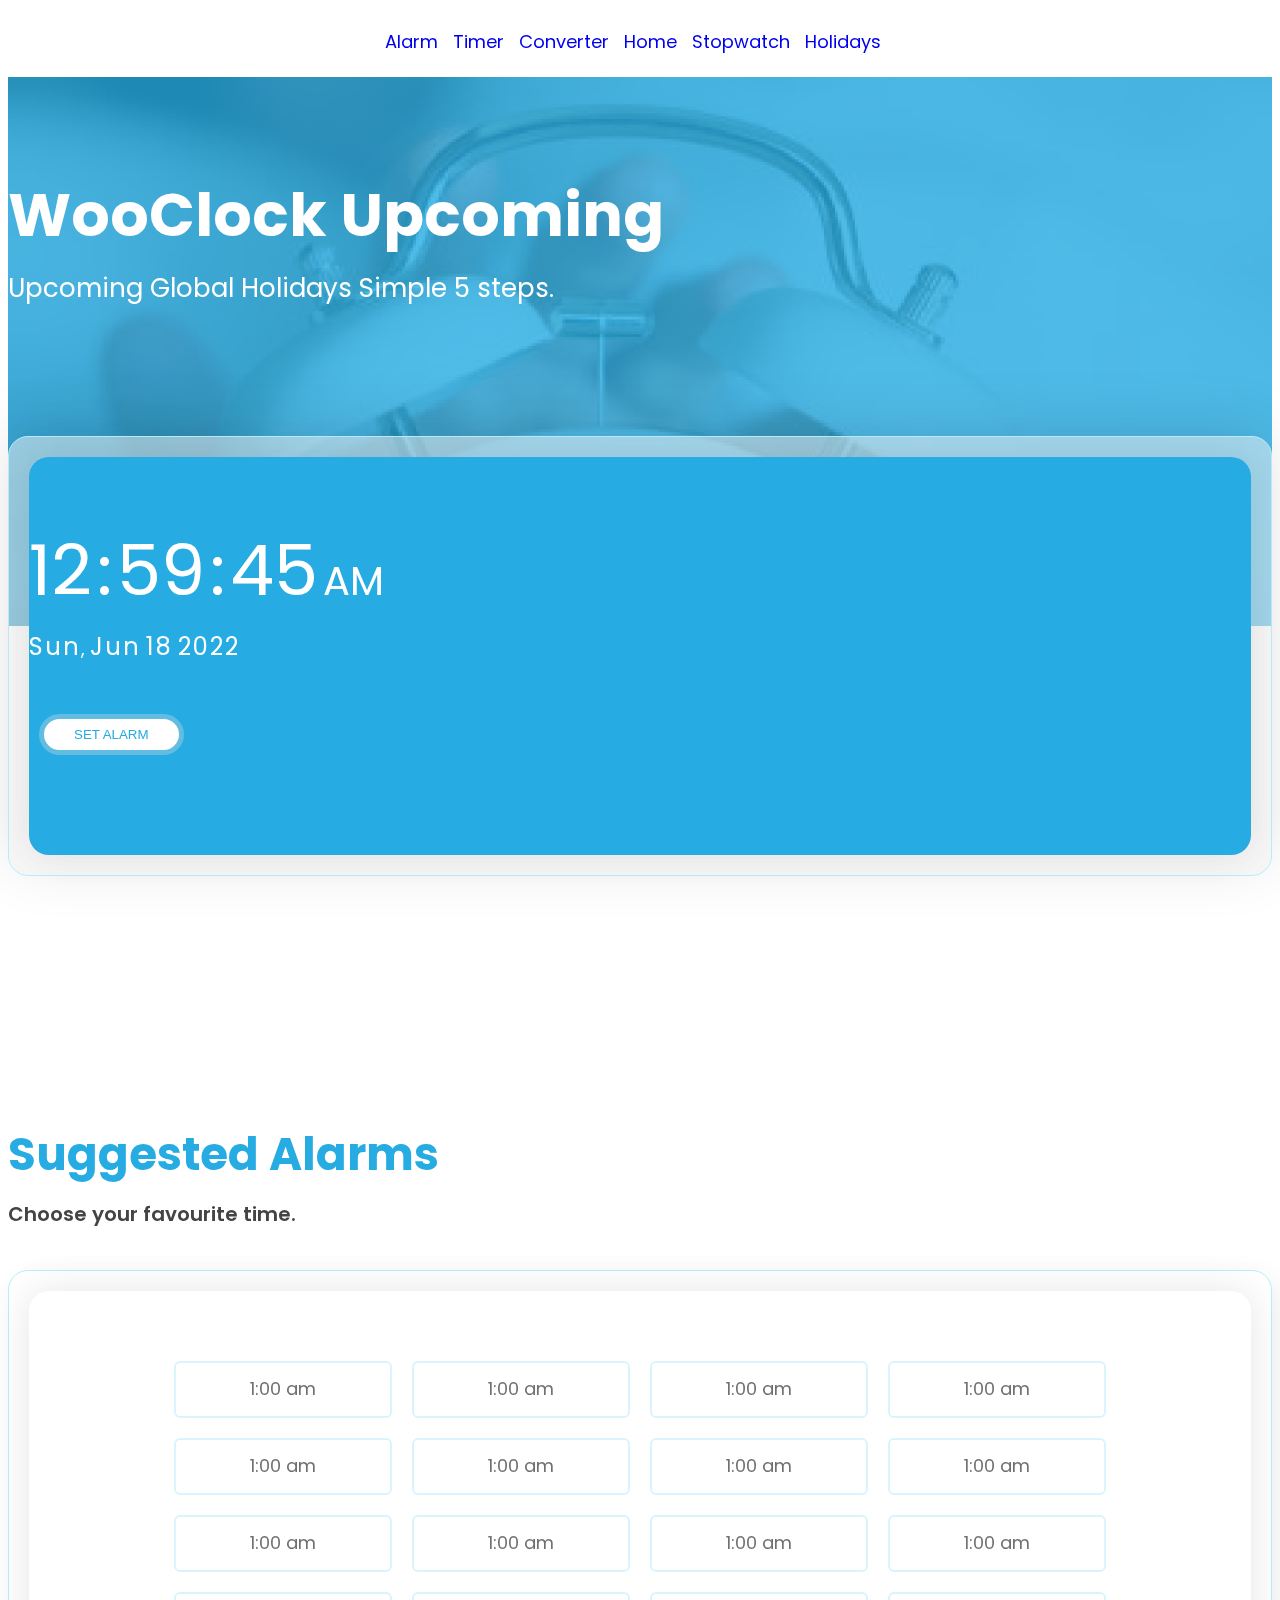
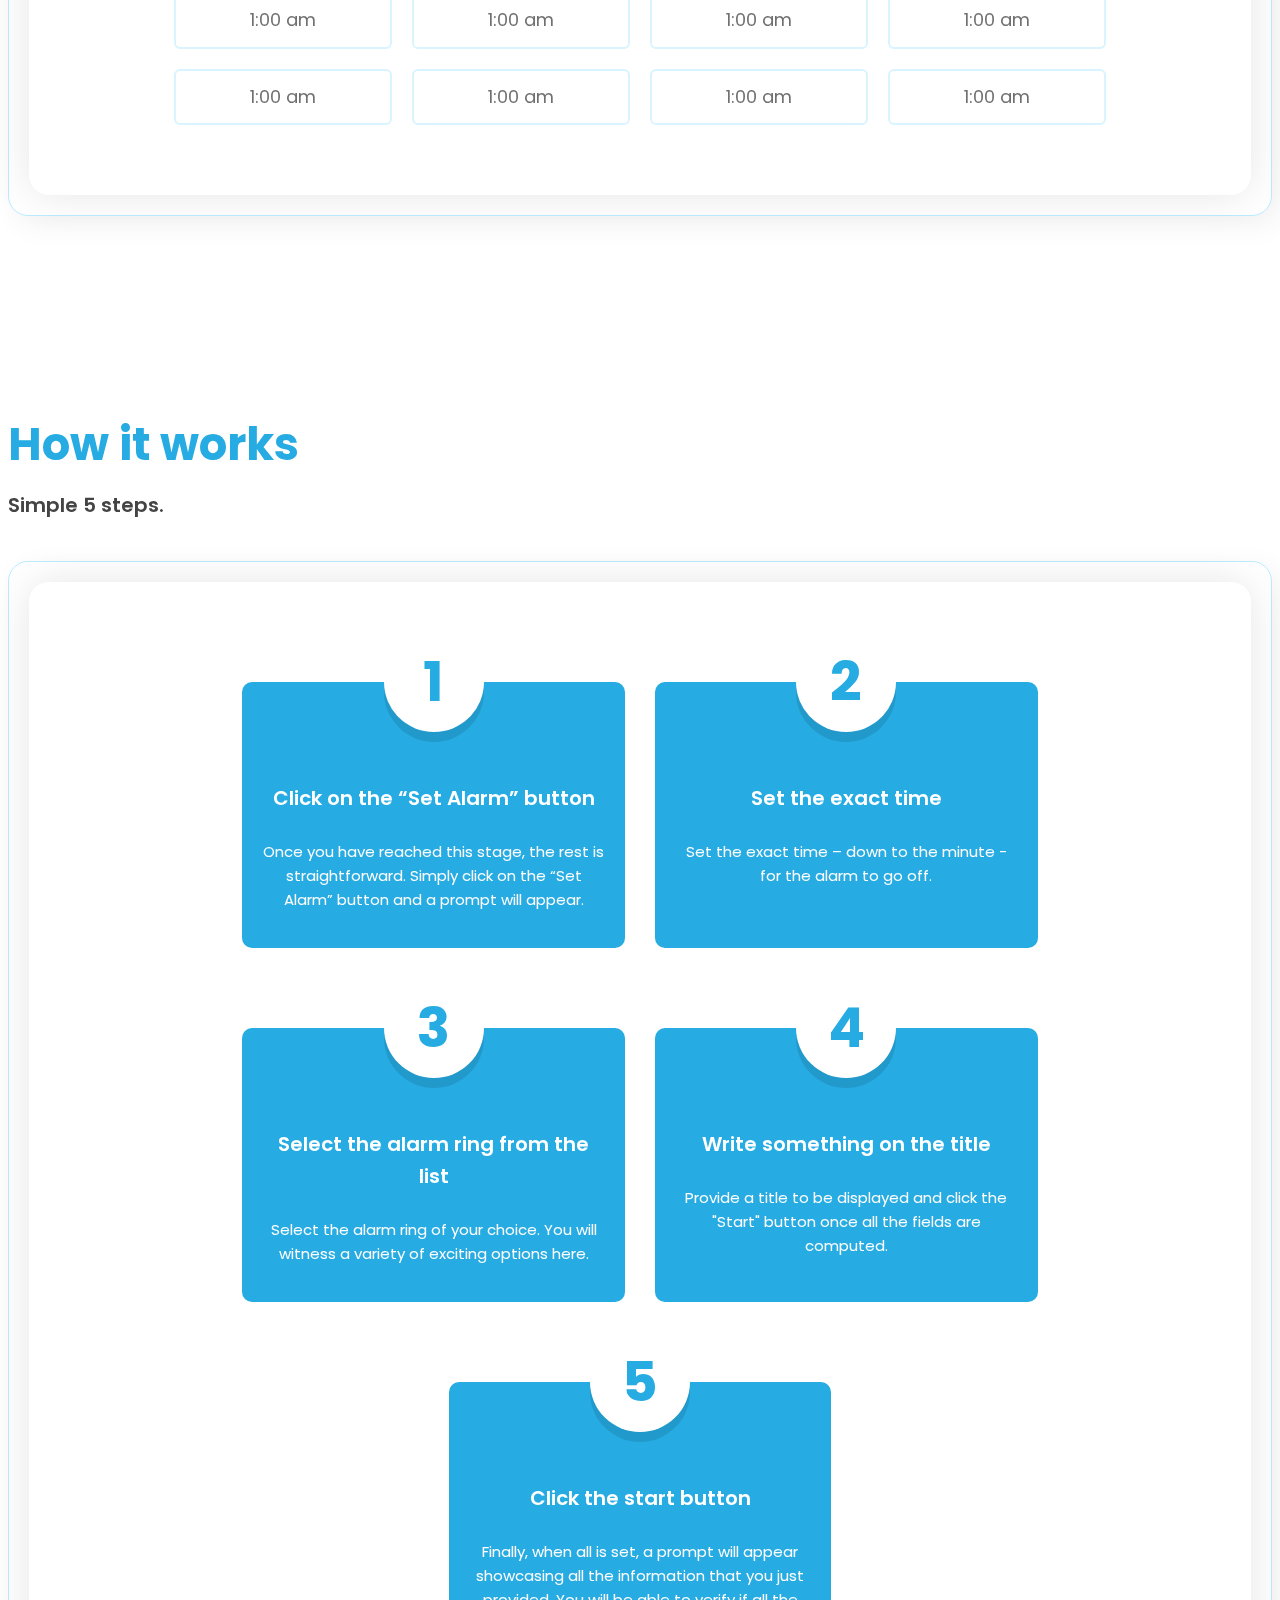
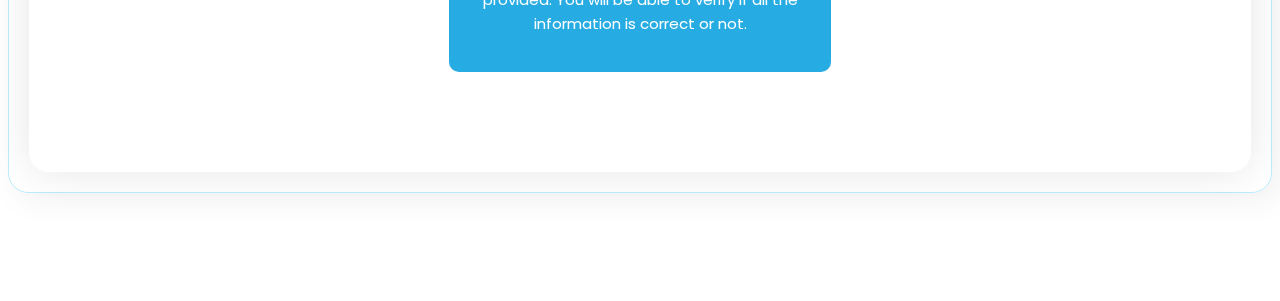
<file: index.html>
<!DOCTYPE html>
<html lang="en">
<head>
    <meta charset="UTF-8">
    <meta http-equiv="X-UA-Compatible" content="IE=edge">
    <meta name="viewport" content="width=device-width, initial-scale=1.0">
    <title>Document</title>

    
    <link rel="stylesheet" href="https://cdnjs.cloudflare.com/ajax/libs/font-awesome/4.7.0/css/font-awesome.min.css">
    <link href="https://cdn.jsdelivr.net/npm/bootstrap@5.2.2/dist/css/bootstrap.min.css" rel="stylesheet" integrity="sha384-Zenh87qX5JnK2Jl0vWa8Ck2rdkQ2Bzep5IDxbcnCeuOxjzrPF/et3URy9Bv1WTRi" crossorigin="anonymous">
    <link rel="stylesheet" href="https://unicons.iconscout.com/release/v4.0.0/css/line.css">

    <link rel="stylesheet" href="assets/css/style.css">
  

</head>
<body> 
    <header class="header">
        <div class="container">
          <nav>
            <ul>
              <li><a href="alarm.html">Alarm</a></li>
              <li><a href="timer.html">Timer</a></li>
              <li><a href="converter.html">Converter</a></li>
              <li><a href="index.html">Home</a></li>
              <li><a href="stopwatch.html">Stopwatch</a></li>
              <li><a href="holidays.html">Holidays</a>  </li>  
            </ul>
          </nav>
        </div>
      </header>
    
    <!-- Hero Page Banner -->
    <section class="hero--page--banner banner bg--default">
        <div class="container">
            <div class="sec--heading text-center">
                <h2>WooClock Upcoming</h2>
                <p>Upcoming Global Holidays Simple 5 steps.</p>
            </div>
        </div>
    </section>

<!-- Set Alarms -->

    <section class="global--set--alarm global--after--sec">
        <div class="container">

            <div class="content--wrapp--box border--radius">
                <div class="content--inner--box border--radius text-center">
                    <div class="set--alarm--div">
                        <div class="set--time">
                            <span class="hours">12</span>
                            <span class="dots">:</span>
                            <span class="minutes">59</span>
                            <span class="dots">:</span>
                            <span class="secounds">45</span>
                            <span class="preiod">AM</span>
                        </div>
                        <div class="set--celender">
                            <span class="week--name">Sun</span>,
                            <span class="month--name">Jun</span>
                            <span class="date--number">18</span>
                            <span class="years--number">2022</span>
                        </div>
                    </div>
                    <div class="set--timer--btn">
                        <button class="timer--btn">SET ALARM</button>
                    </div>
                </div>
            </div>
            
        </div>
    </section>

<!-- Suggested Alarms -->
    <section class="suggested--alarms section--wrapp">
        <div class="container">
            <div class="sec--heading text-center">
                <h2>Suggested Alarms</h2>
                <p>Choose your favourite time.</p>
            </div>

            <div class="content--wrapp--box border--radius">
                <div class="content--inner--box border--radius">
                    <div class="content--main">
                        <a href="#" class="suggest--btn">1:00 am</a>                
                        <a href="#" class="suggest--btn">1:00 am</a>                
                        <a href="#" class="suggest--btn">1:00 am</a>                
                        <a href="#" class="suggest--btn">1:00 am</a>                
                        <a href="#" class="suggest--btn">1:00 am</a>                
                        <a href="#" class="suggest--btn">1:00 am</a>                
                        <a href="#" class="suggest--btn">1:00 am</a>                
                        <a href="#" class="suggest--btn">1:00 am</a>                
                        <a href="#" class="suggest--btn">1:00 am</a>                
                        <a href="#" class="suggest--btn">1:00 am</a>                
                        <a href="#" class="suggest--btn">1:00 am</a>                
                        <a href="#" class="suggest--btn">1:00 am</a>                
                        <a href="#" class="suggest--btn">1:00 am</a>                
                        <a href="#" class="suggest--btn">1:00 am</a>                
                        <a href="#" class="suggest--btn">1:00 am</a>                
                        <a href="#" class="suggest--btn">1:00 am</a>                
                        <a href="#" class="suggest--btn">1:00 am</a>                
                        <a href="#" class="suggest--btn">1:00 am</a>                
                        <a href="#" class="suggest--btn">1:00 am</a>                
                        <a href="#" class="suggest--btn">1:00 am</a>                
                        <a href="#" class="suggest--btn">1:00 am</a>                
                        <a href="#" class="suggest--btn">1:00 am</a>                
                        <a href="#" class="suggest--btn">1:00 am</a>                
                        <a href="#" class="suggest--btn">1:00 am</a>                
                        <a href="#" class="suggest--btn">1:00 am</a>                
                        <a href="#" class="suggest--btn">1:00 am</a>                
                        <a href="#" class="suggest--btn">1:00 am</a>                
                        <a href="#" class="suggest--btn">1:00 am</a>                
                        <a href="#" class="suggest--btn">1:00 am</a>                
                        <a href="#" class="suggest--btn">1:00 am</a>                
                        <a href="#" class="suggest--btn">1:00 am</a>                
                        <a href="#" class="suggest--btn">1:00 am</a>                
                        <a href="#" class="suggest--btn">1:00 am</a>                
                        <a href="#" class="suggest--btn">1:00 am</a>                
                        <a href="#" class="suggest--btn">1:00 am</a>                
                        <a href="#" class="suggest--btn">1:00 am</a>                
                        <a href="#" class="suggest--btn">1:00 am</a>                
                        <a href="#" class="suggest--btn">1:00 am</a>                
                        <a href="#" class="suggest--btn">1:00 am</a>                
                        <a href="#" class="suggest--btn">1:00 am</a>                
                        <a href="#" class="suggest--btn">1:00 am</a>                
                        <a href="#" class="suggest--btn">1:00 am</a>                
                        <a href="#" class="suggest--btn">1:00 am</a>                
                        <a href="#" class="suggest--btn">1:00 am</a>                
                        <a href="#" class="suggest--btn">1:00 am</a>                
                        <a href="#" class="suggest--btn">1:00 am</a>                
                        <a href="#" class="suggest--btn">1:00 am</a>                
                        <a href="#" class="suggest--btn">1:00 am</a>                
                    </div>
                </div>
            </div>
            
        </div>
    </section>

<!-- How it works -->
    <section class="how--it--works section--wrapp">
        <div class="container">
            <div class="sec--heading text-center">
                <h2>How it works</h2>
                <p>Simple 5 steps.</p>
            </div>

            <div class="content--wrapp--box border--radius">
                <div class="content--inner--box border--radius">

                    <div class="content--main-boxs">

                        <div class="box">
                            <h2>1</h2>
                            <div class="box-desc">
                                <h4>Click on the “Set Alarm” button</h4>
                                <p>Once you have reached this stage, the rest is straightforward. 
                                    Simply click on the “Set Alarm” button and a prompt will appear.</p>
                            </div>
                        </div>
                        <div class="box">
                            <h2>2</h2>
                            <div class="box-desc">
                                <h4>Set the exact time</h4>
                                <p>Set the exact time – down to the minute - for the alarm to go off.</p>
                            </div>
                        </div>
                        <div class="box">
                            <h2>3</h2>
                            <div class="box-desc">
                                <h4>Select the alarm ring from the list</h4>
                                <p>Select the alarm ring of your choice. You will witness a variety of exciting options here.</p>
                            </div>
                        </div>
                        <div class="box">
                            <h2>4</h2>
                            <div class="box-desc">
                                <h4>Write something on the title</h4>
                                <p>Provide a title to be displayed and click the "Start" button once all the fields are computed.</p>
                            </div>
                        </div>
                        <div class="box">
                            <h2>5</h2>
                            <div class="box-desc">
                                <h4>Click the start button</h4>
                                <p>Finally, when all is set, a prompt will appear showcasing all the information 
                                    that you just provided. You will be able to verify if all the information is correct or not.</p>
                            </div>
                        </div>
                        
                    </div>

                </div>
            </div>
            
        </div>
    </section>

    <script src="https://ajax.googleapis.com/ajax/libs/jquery/3.6.0/jquery.min.js"></script>
    <script src="https://cdn.jsdelivr.net/npm/bootstrap@5.2.2/dist/js/bootstrap.bundle.min.js" integrity="sha384-OERcA2EqjJCMA+/3y+gxIOqMEjwtxJY7qPCqsdltbNJuaOe923+mo//f6V8Qbsw3" crossorigin="anonymous"></script>

    <script src="assets/js/main.js"></script>
</body>
</html>
</file>
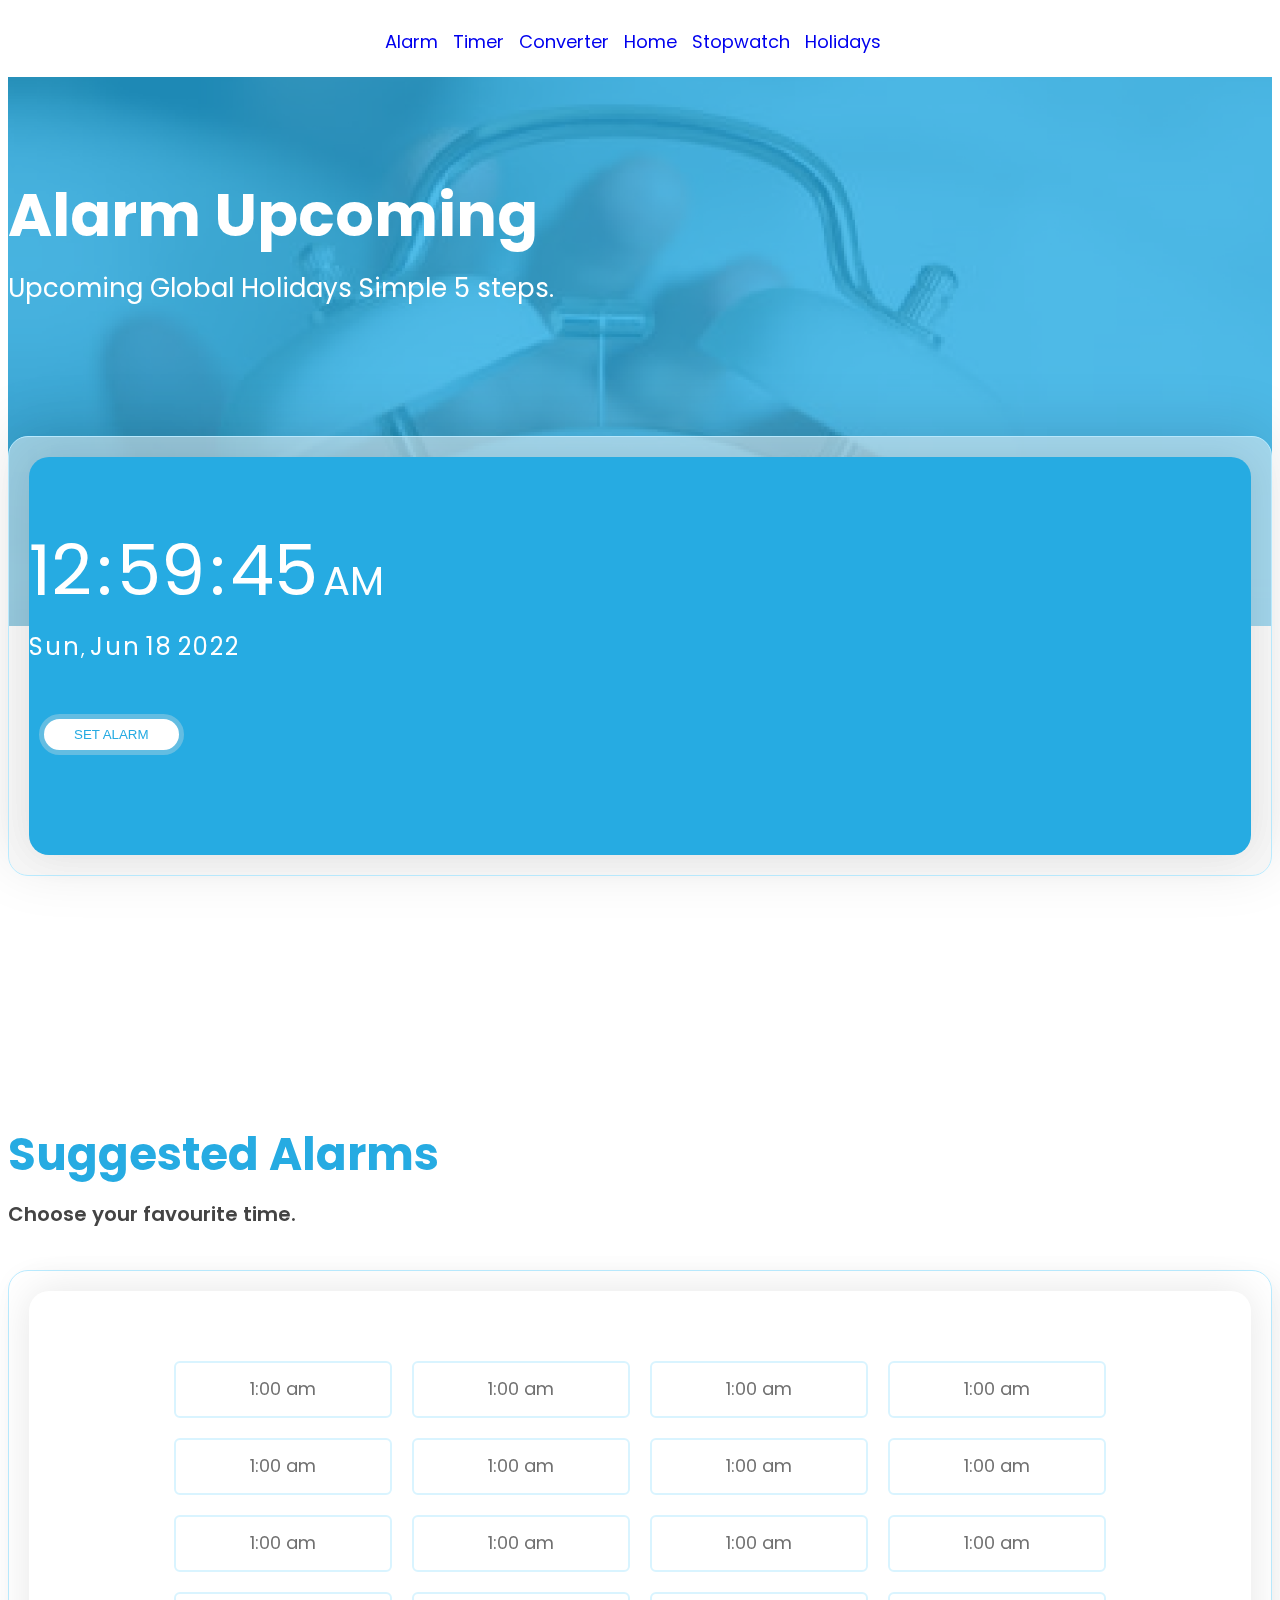
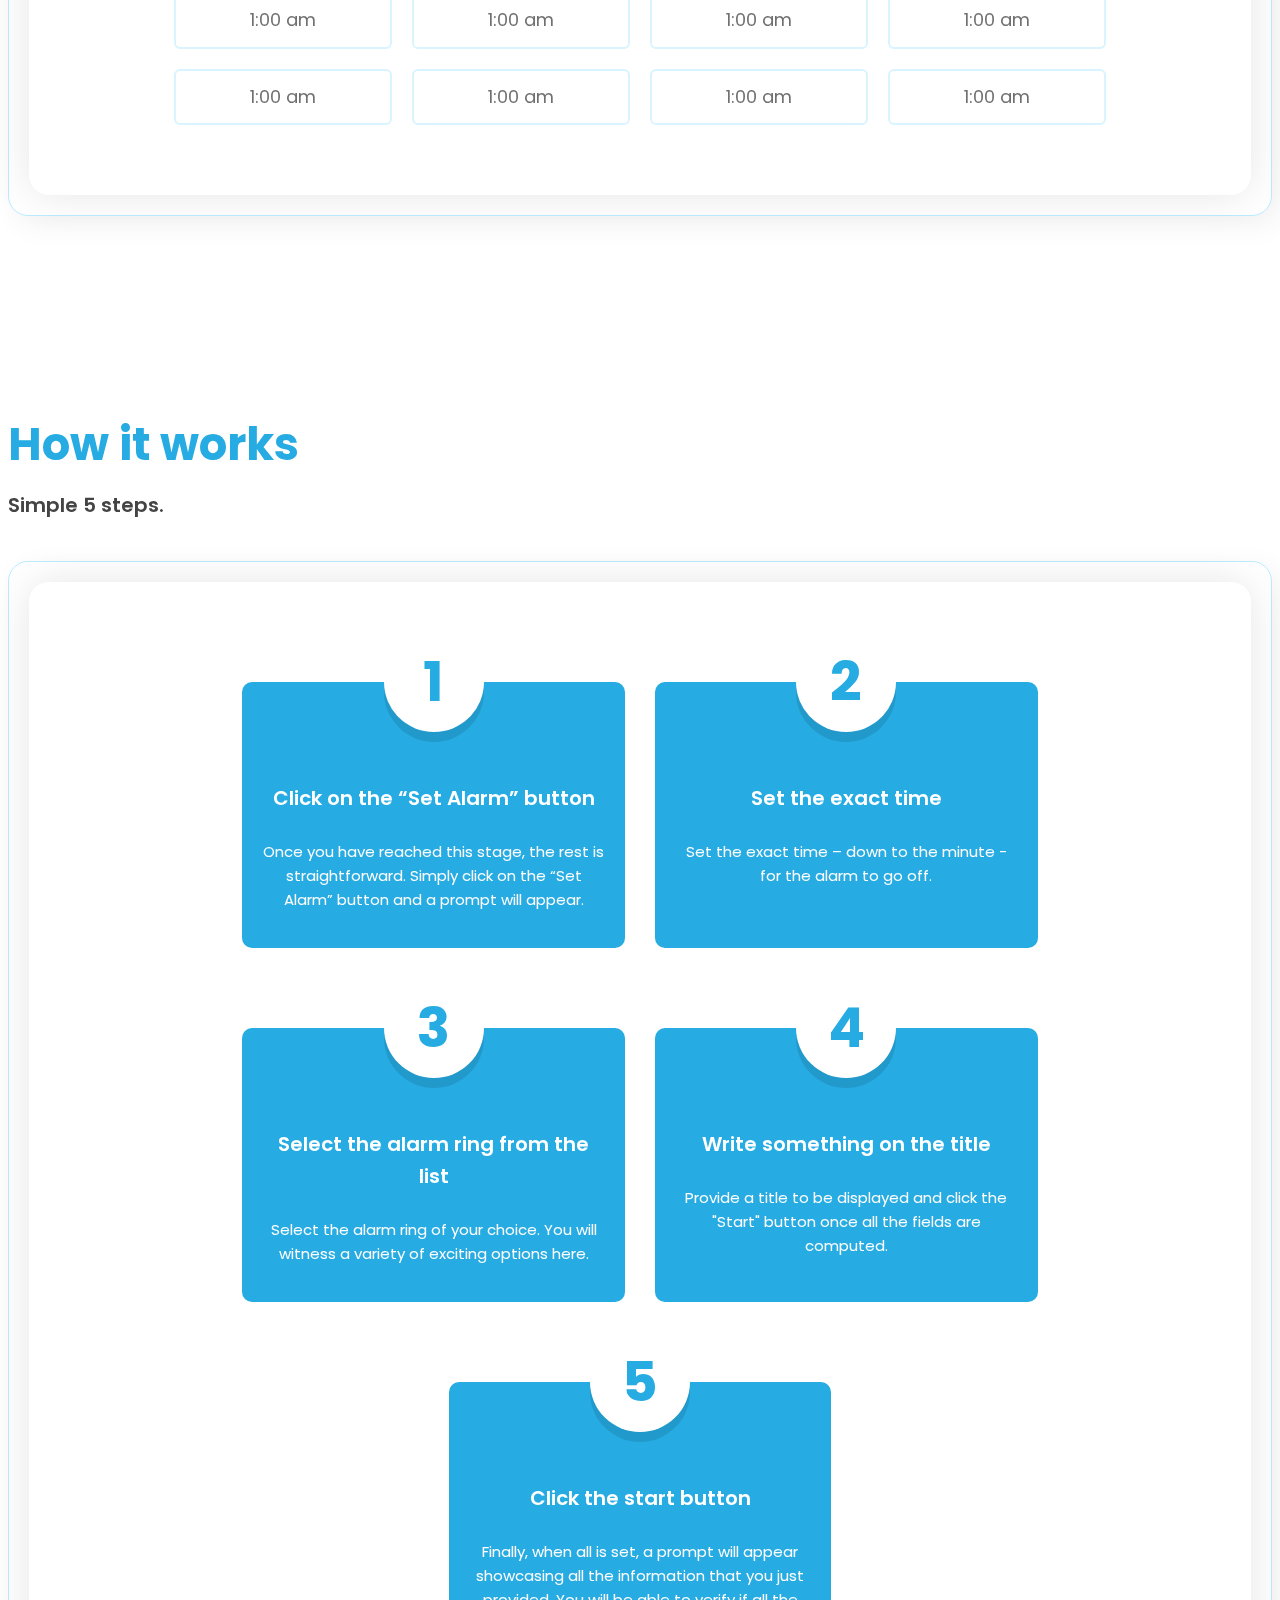
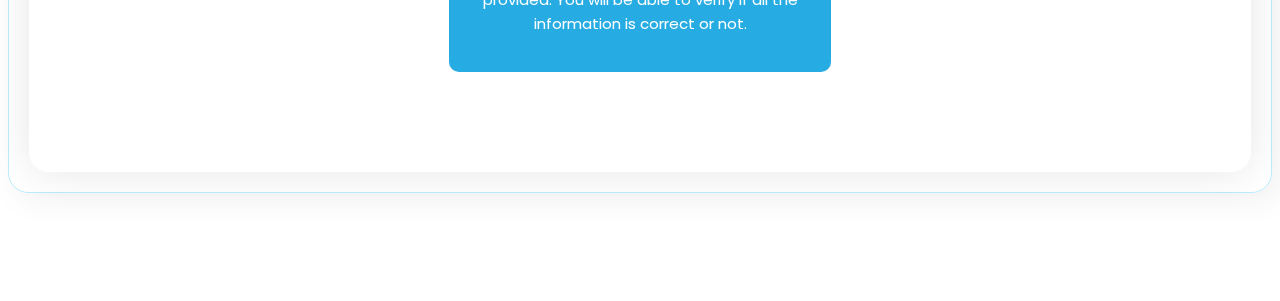
<file: alarm.html>
<!DOCTYPE html>
<html lang="en">
<head>
    <meta charset="UTF-8">
    <meta http-equiv="X-UA-Compatible" content="IE=edge">
    <meta name="viewport" content="width=device-width, initial-scale=1.0">
    <title>Document</title>

    
    <link rel="stylesheet" href="https://cdnjs.cloudflare.com/ajax/libs/font-awesome/4.7.0/css/font-awesome.min.css">
    <link href="https://cdn.jsdelivr.net/npm/bootstrap@5.2.2/dist/css/bootstrap.min.css" rel="stylesheet" integrity="sha384-Zenh87qX5JnK2Jl0vWa8Ck2rdkQ2Bzep5IDxbcnCeuOxjzrPF/et3URy9Bv1WTRi" crossorigin="anonymous">
    <link rel="stylesheet" href="https://unicons.iconscout.com/release/v4.0.0/css/line.css">

    <link rel="stylesheet" href="assets/css/style.css">
  

</head>
<body> 
    <header class="header">
        <div class="container">
          <nav>
            <ul>
              <li><a href="alarm.html">Alarm</a></li>
              <li><a href="timer.html">Timer</a></li>
              <li><a href="converter.html">Converter</a></li>
              <li><a href="index.html">Home</a></li>
              <li><a href="stopwatch.html">Stopwatch</a></li>
              <li><a href="holidays.html">Holidays</a>  </li>  
            </ul>
          </nav>
        </div>
      </header>
    
    <!-- Hero Page Banner -->
    <section class="hero--page--banner banner bg--default">
        <div class="container">
            <div class="sec--heading text-center">
                <h2>Alarm Upcoming</h2>
                <p>Upcoming Global Holidays Simple 5 steps.</p>
            </div>
        </div>
    </section>
<!-- Set Alarms -->

<section class="global--set--alarm global--after--sec">
    <div class="container">

        <div class="content--wrapp--box border--radius">
            <div class="content--inner--box border--radius text-center">
                <div class="set--alarm--div">
                    <div class="set--time">
                        <span class="hours">12</span>
                        <span class="dots">:</span>
                        <span class="minutes">59</span>
                        <span class="dots">:</span>
                        <span class="secounds">45</span>
                        <span class="preiod">AM</span>
                    </div>
                    <div class="set--celender">
                        <span class="week--name">Sun</span>,
                        <span class="month--name">Jun</span>
                        <span class="date--number">18</span>
                        <span class="years--number">2022</span>
                    </div>
                </div>
                <div class="set--timer--btn">
                    <button class="timer--btn">SET ALARM</button>
                </div>
            </div>
        </div>
        
    </div>
</section>


<!-- Suggested Alarms -->
    <section class="suggested--alarms section--wrapp">
        <div class="container">
            <div class="sec--heading text-center">
                <h2>Suggested Alarms</h2>
                <p>Choose your favourite time.</p>
            </div>

            <div class="content--wrapp--box border--radius">
                <div class="content--inner--box border--radius">
                    <div class="content--main">
                        <a href="#" class="suggest--btn">1:00 am</a>                
                        <a href="#" class="suggest--btn">1:00 am</a>                
                        <a href="#" class="suggest--btn">1:00 am</a>                
                        <a href="#" class="suggest--btn">1:00 am</a>                
                        <a href="#" class="suggest--btn">1:00 am</a>                
                        <a href="#" class="suggest--btn">1:00 am</a>                
                        <a href="#" class="suggest--btn">1:00 am</a>                
                        <a href="#" class="suggest--btn">1:00 am</a>                
                        <a href="#" class="suggest--btn">1:00 am</a>                
                        <a href="#" class="suggest--btn">1:00 am</a>                
                        <a href="#" class="suggest--btn">1:00 am</a>                
                        <a href="#" class="suggest--btn">1:00 am</a>                
                        <a href="#" class="suggest--btn">1:00 am</a>                
                        <a href="#" class="suggest--btn">1:00 am</a>                
                        <a href="#" class="suggest--btn">1:00 am</a>                
                        <a href="#" class="suggest--btn">1:00 am</a>                
                        <a href="#" class="suggest--btn">1:00 am</a>                
                        <a href="#" class="suggest--btn">1:00 am</a>                
                        <a href="#" class="suggest--btn">1:00 am</a>                
                        <a href="#" class="suggest--btn">1:00 am</a>                
                        <a href="#" class="suggest--btn">1:00 am</a>                
                        <a href="#" class="suggest--btn">1:00 am</a>                
                        <a href="#" class="suggest--btn">1:00 am</a>                
                        <a href="#" class="suggest--btn">1:00 am</a>                
                        <a href="#" class="suggest--btn">1:00 am</a>                
                        <a href="#" class="suggest--btn">1:00 am</a>                
                        <a href="#" class="suggest--btn">1:00 am</a>                
                        <a href="#" class="suggest--btn">1:00 am</a>                
                        <a href="#" class="suggest--btn">1:00 am</a>                
                        <a href="#" class="suggest--btn">1:00 am</a>                
                        <a href="#" class="suggest--btn">1:00 am</a>                
                        <a href="#" class="suggest--btn">1:00 am</a>                
                        <a href="#" class="suggest--btn">1:00 am</a>                
                        <a href="#" class="suggest--btn">1:00 am</a>                
                        <a href="#" class="suggest--btn">1:00 am</a>                
                        <a href="#" class="suggest--btn">1:00 am</a>                
                        <a href="#" class="suggest--btn">1:00 am</a>                
                        <a href="#" class="suggest--btn">1:00 am</a>                
                        <a href="#" class="suggest--btn">1:00 am</a>                
                        <a href="#" class="suggest--btn">1:00 am</a>                
                        <a href="#" class="suggest--btn">1:00 am</a>                
                        <a href="#" class="suggest--btn">1:00 am</a>                
                        <a href="#" class="suggest--btn">1:00 am</a>                
                        <a href="#" class="suggest--btn">1:00 am</a>                
                        <a href="#" class="suggest--btn">1:00 am</a>                
                        <a href="#" class="suggest--btn">1:00 am</a>                
                        <a href="#" class="suggest--btn">1:00 am</a>                
                        <a href="#" class="suggest--btn">1:00 am</a>                
                    </div>
                </div>
            </div>
            
        </div>
    </section>

<!-- How it works -->
    <section class="how--it--works section--wrapp">
        <div class="container">
            <div class="sec--heading text-center">
                <h2>How it works</h2>
                <p>Simple 5 steps.</p>
            </div>

            <div class="content--wrapp--box border--radius">
                <div class="content--inner--box border--radius">

                    <div class="content--main-boxs">

                        <div class="box">
                            <h2>1</h2>
                            <div class="box-desc">
                                <h4>Click on the “Set Alarm” button</h4>
                                <p>Once you have reached this stage, the rest is straightforward. 
                                    Simply click on the “Set Alarm” button and a prompt will appear.</p>
                            </div>
                        </div>
                        <div class="box">
                            <h2>2</h2>
                            <div class="box-desc">
                                <h4>Set the exact time</h4>
                                <p>Set the exact time – down to the minute - for the alarm to go off.</p>
                            </div>
                        </div>
                        <div class="box">
                            <h2>3</h2>
                            <div class="box-desc">
                                <h4>Select the alarm ring from the list</h4>
                                <p>Select the alarm ring of your choice. You will witness a variety of exciting options here.</p>
                            </div>
                        </div>
                        <div class="box">
                            <h2>4</h2>
                            <div class="box-desc">
                                <h4>Write something on the title</h4>
                                <p>Provide a title to be displayed and click the "Start" button once all the fields are computed.</p>
                            </div>
                        </div>
                        <div class="box">
                            <h2>5</h2>
                            <div class="box-desc">
                                <h4>Click the start button</h4>
                                <p>Finally, when all is set, a prompt will appear showcasing all the information 
                                    that you just provided. You will be able to verify if all the information is correct or not.</p>
                            </div>
                        </div>
                        
                    </div>

                </div>
            </div>
            
        </div>
    </section>

    <script src="https://ajax.googleapis.com/ajax/libs/jquery/3.6.0/jquery.min.js"></script>
    <script src="https://cdn.jsdelivr.net/npm/bootstrap@5.2.2/dist/js/bootstrap.bundle.min.js" integrity="sha384-OERcA2EqjJCMA+/3y+gxIOqMEjwtxJY7qPCqsdltbNJuaOe923+mo//f6V8Qbsw3" crossorigin="anonymous"></script>

    <script src="assets/js/main.js"></script>
</body>
</html>
</file>
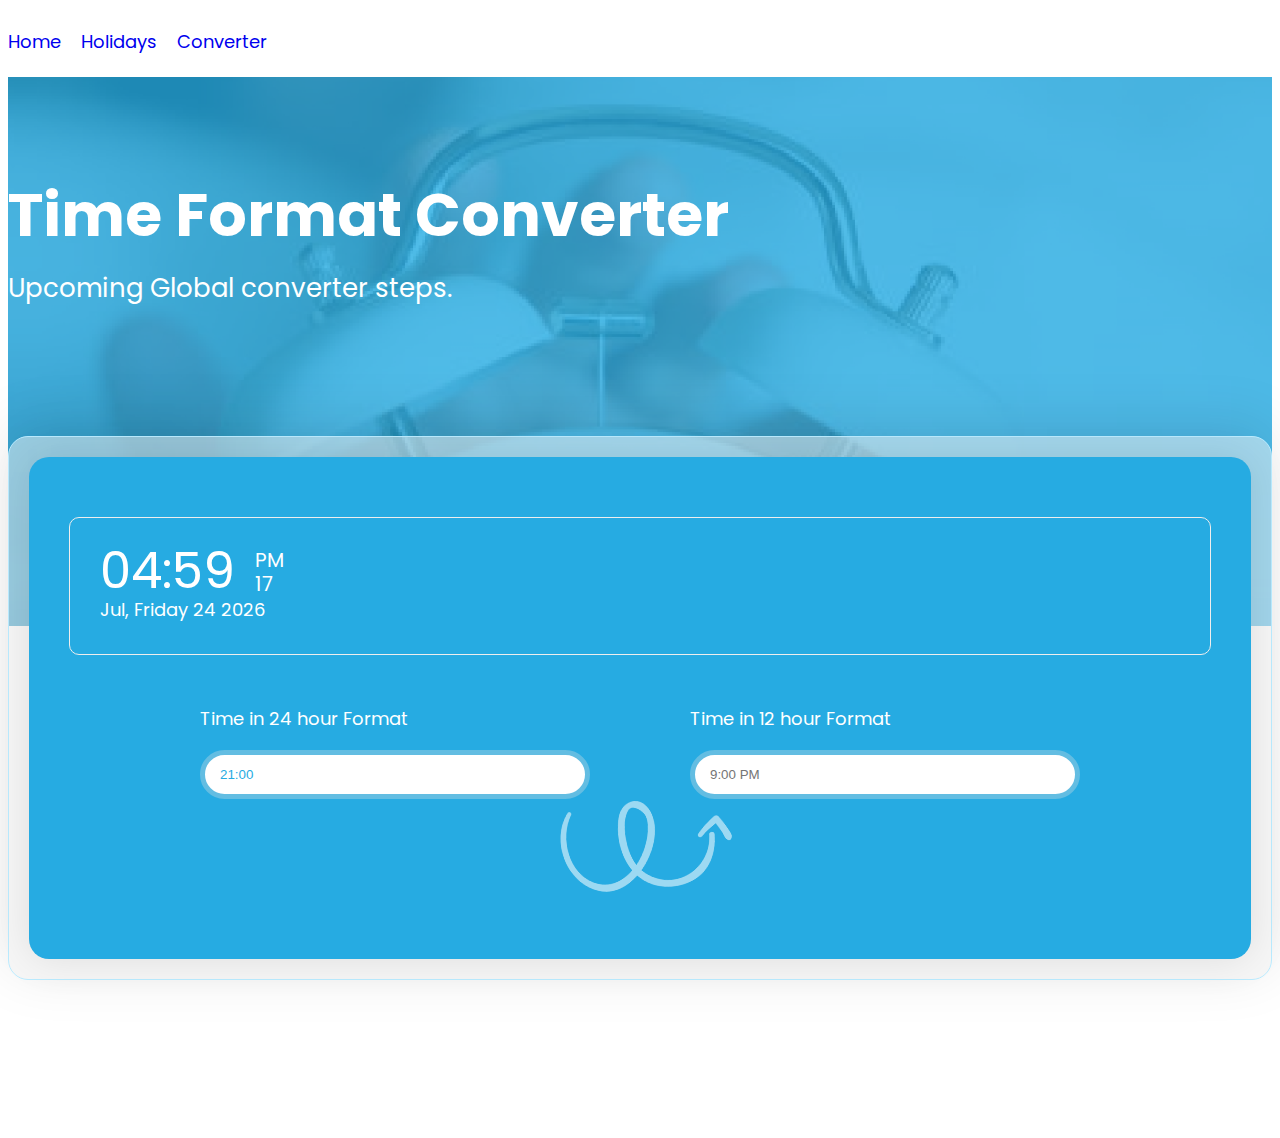
<file: converter.html>
<!DOCTYPE html>
<html lang="en">
<head>
    <meta charset="UTF-8">
    <meta http-equiv="X-UA-Compatible" content="IE=edge">
    <meta name="viewport" content="width=device-width, initial-scale=1.0">
    <title>Document</title>

    
    <link rel="stylesheet" href="https://cdnjs.cloudflare.com/ajax/libs/font-awesome/4.7.0/css/font-awesome.min.css">
    <link href="https://cdn.jsdelivr.net/npm/bootstrap@5.2.2/dist/css/bootstrap.min.css" rel="stylesheet" integrity="sha384-Zenh87qX5JnK2Jl0vWa8Ck2rdkQ2Bzep5IDxbcnCeuOxjzrPF/et3URy9Bv1WTRi" crossorigin="anonymous">
    <link rel="stylesheet" href="https://unicons.iconscout.com/release/v4.0.0/css/line.css">

    <link rel="stylesheet" href="assets/css/style.css">
  

</head> 
<body>
  <section class="header">
    <div class="container">
        <a href="index.html">Home</a>
        <a href="holidays.html">Holidays</a>
        <a href="converter.html">Converter</a>
    </div>
</section>

<!-- Hero Page Banner -->
    <section class="hero--page--banner banner bg--default">
        <div class="container">
            <div class="sec--heading text-center">
                <h2>Time Format Converter</h2>
                <p>Upcoming Global converter steps.</p>
            </div>
        </div>
    </section>

<!-- Global Holidays -->
    <section class="global--converter global--after--sec">
        <div class="container">

            <div class="content--wrapp--box border--radius">
                <div class="content--inner--box border--radius">
                  
                  <div class="digital--clock bg--default">
                    <i class="uil uil-ellipsis-v dot-menu-btn "></i>
                    <ul class="dot--menu " id="active_menu">
                      <li class="menu--item ">
                        <span class="clock--format--text " ><span class="format">12</span>-hour format</span>
                        <span class="format--switch--btn " data-format="12"></span>
                      </li>
                    </ul>
                    <div class="time">
                      <span class="hours">00</span>
                      <span class="dots">:</span>
                      <span class="minutes">00</span>
                      <div class="right--side">
                        <span class="preiod">AM/PM</span>
                        <span class="seconds">00</span>
                      </div>
                    </div>
                    <div class="calendar">
                      <span class="month--name">May</span>,
                      <span class="day--name">Sunday</span>
                      <span class="day--number">6</span>
                      <span class="year">2022</span>
                    </div>
                  </div>

                  <div class="time--format--input">
                    <div class="input--item">
                      <p><label for="24Hours">Time in 24 hour Format</label></p>
                      <input type="text" id="24Hours" class="twentyfour" placeholder="21:00" value="21:00">
                    </div>
                    <div class="input--item">
                      <p><label for="12Hours">Time in 12 hour Format</label></p>
                      <input type="text" id="12Hours" class="twelve" placeholder="9:00 PM">
                    </div>
                  </div>
                </div>
            </div>
            
        </div>
    </section>

    <script>
      //Javascript for switch clock format
      const formatSwitchBtn = document.querySelector(".format--switch--btn");
      formatSwitchBtn.addEventListener("click", () => {
        formatSwitchBtn.classList.toggle("active");

        var formatValue = formatSwitchBtn.getAttribute("data-format");
        if( formatValue === "12" ) {
          formatSwitchBtn.setAttribute("data-format", "24");
        }else {
          formatSwitchBtn.setAttribute("data-format", "12");
        }

        var formatHours = document.querySelector(".format").innerHTML = formatSwitchBtn.getAttribute("data-format");
      });

      function clock() {
        var today = new Date();

        var hours = today.getHours();
        var minutes = today.getMinutes();
        var seconds = today.getSeconds();
        let preiod = "AM";

        //Set the 12-hours clock format
        if(hours >= 12) {
          preiod = "PM"
        }
        var formatValue = formatSwitchBtn.getAttribute("data-format");        
        if( formatValue === "12" ) {
          hours = hours > 12 ? hours % 12 : hours;
        }

        // //Add the 0 for the values lower then 10
        if( hours < 10 ) {
          hours = "0" + hours;
        }
        if( minutes < 10 ) {
          minutes = "0" + minutes;
        }
        if( seconds < 10 ) {
          seconds = "0" + seconds;
        }

        document.querySelector(".hours").innerHTML = hours;
        document.querySelector(".minutes").innerHTML = minutes;
        document.querySelector(".seconds").innerHTML = seconds;
        document.querySelector(".preiod").innerHTML = preiod;

        var twentyFour = document.querySelector(".twentyfour");


      }

      var updateClock = setInterval(clock, 500);

      //Get the date in Javascript
      var today = new Date();
      const monthName = today.toLocaleString("default", {month: "short"});
      const dayName = today.toLocaleString("default", {weekday: "long"});
      const dayNumber = today.getDate();
      const year = today.getFullYear();

      document.querySelector(".month--name").innerHTML = monthName;
      document.querySelector(".day--name").innerHTML = dayName;
      document.querySelector(".day--number").innerHTML = dayNumber;
      document.querySelector(".year").innerHTML = year;


      //Javascript for dot menu toggle
      const dotMenuBtn = document.querySelector(".dot-menu-btn");
      const dotMenu = document.querySelector(".dot--menu");

      dotMenuBtn.addEventListener("click", () => {
        dotMenu.classList.toggle("active");
      });
      // document.addEventListener("click", () => {
      //   if( e.target.id !== "active_menu" ) {
      //     dotMenu.classList.remove("active");
      //   }
      // });


    </script>

    <script src="https://ajax.googleapis.com/ajax/libs/jquery/3.6.0/jquery.min.js"></script>
    <script src="https://cdn.jsdelivr.net/npm/bootstrap@5.2.2/dist/js/bootstrap.bundle.min.js" integrity="sha384-OERcA2EqjJCMA+/3y+gxIOqMEjwtxJY7qPCqsdltbNJuaOe923+mo//f6V8Qbsw3" crossorigin="anonymous"></script>

    <script src="assets/js/main.js"></script>
</body>
</html>
</file>
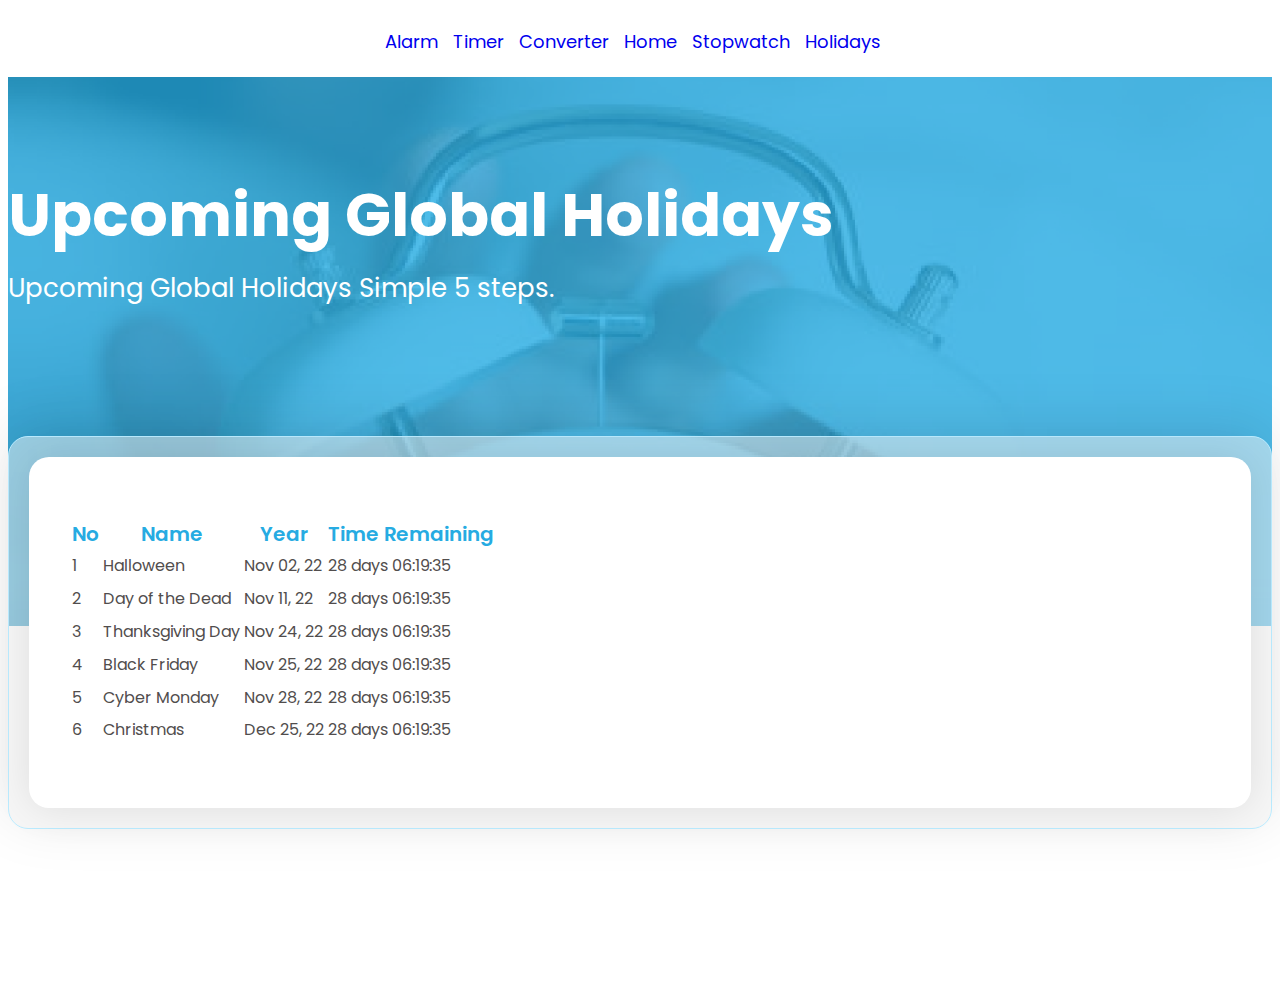
<file: holidays.html>
<!DOCTYPE html>
<html lang="en">
<head>
    <meta charset="UTF-8">
    <meta http-equiv="X-UA-Compatible" content="IE=edge">
    <meta name="viewport" content="width=device-width, initial-scale=1.0">
    <title>Document</title>

    
    <link rel="stylesheet" href="https://cdnjs.cloudflare.com/ajax/libs/font-awesome/4.7.0/css/font-awesome.min.css">
    <link href="https://cdn.jsdelivr.net/npm/bootstrap@5.2.2/dist/css/bootstrap.min.css" rel="stylesheet" integrity="sha384-Zenh87qX5JnK2Jl0vWa8Ck2rdkQ2Bzep5IDxbcnCeuOxjzrPF/et3URy9Bv1WTRi" crossorigin="anonymous">
    <link rel="stylesheet" href="https://unicons.iconscout.com/release/v4.0.0/css/line.css">

    <link rel="stylesheet" href="assets/css/style.css">
  

</head>
<body>
  <header class="header">
    <div class="container">
      <nav>
        <ul>
          <li><a href="alarm.html">Alarm</a></li>
          <li><a href="timer.html">Timer</a></li>
          <li><a href="converter.html">Converter</a></li>
          <li><a href="index.html">Home</a></li>
          <li><a href="stopwatch.html">Stopwatch</a></li>
          <li><a href="holidays.html">Holidays</a>  </li>  
        </ul>
      </nav>
    </div>
  </header>


<!-- Hero Page Banner -->
    <section class="hero--page--banner banner bg--default">
        <div class="container">
            <div class="sec--heading text-center">
                <h2>Upcoming Global Holidays</h2>
                <p>Upcoming Global Holidays Simple 5 steps.</p>
            </div>
        </div>
    </section>

<!-- Global Holidays -->
    <section class="global--holidays global--after--sec">
        <div class="container">

            <div class="content--wrapp--box border--radius">
                <div class="content--inner--box border--radius">
                    <table class="table table-hover">
                        <thead>
                          <tr>
                            <th scope="col">No</th>
                            <th scope="col">Name</th>
                            <th scope="col">Year</th>
                            <th scope="col">Time Remaining</th>
                          </tr>
                        </thead>
                        <tbody>
                          <tr>
                            <td>1</td>
                            <td>Halloween</td>
                            <td>Nov 02, 22</td>
                            <td>28 days 06:19:35</td>
                          </tr>
                          <tr>
                            <td>2</td>
                            <td>Day of the Dead</td>
                            <td>Nov 11, 22</td>
                            <td>28 days 06:19:35</td>
                          </tr>
                          <tr>
                            <td>3</td>
                            <td>Thanksgiving Day</td>
                            <td>Nov 24, 22</td>
                            <td>28 days 06:19:35</td>
                          </tr> 
                          <tr>
                            <td>4</td>
                            <td>Black Friday</td>
                            <td>Nov 25, 22</td>
                            <td>28 days 06:19:35</td>
                          </tr>
                          <tr>
                            <td>5</td>
                            <td>Cyber Monday</td>
                            <td>Nov 28, 22</td>
                            <td>28 days 06:19:35</td>
                          </tr>
                          <tr>
                            <td>6</td>
                            <td>Christmas</td>
                            <td>Dec 25, 22</td>
                            <td>28 days 06:19:35</td>
                          </tr>
                        </tbody>
                    </table>
                </div>
            </div>
            
        </div>
    </section>


    <script src="https://ajax.googleapis.com/ajax/libs/jquery/3.6.0/jquery.min.js"></script>
    <script src="https://cdn.jsdelivr.net/npm/bootstrap@5.2.2/dist/js/bootstrap.bundle.min.js" integrity="sha384-OERcA2EqjJCMA+/3y+gxIOqMEjwtxJY7qPCqsdltbNJuaOe923+mo//f6V8Qbsw3" crossorigin="anonymous"></script>

    <script src="assets/js/main.js"></script>
</body>
</html>
</file>
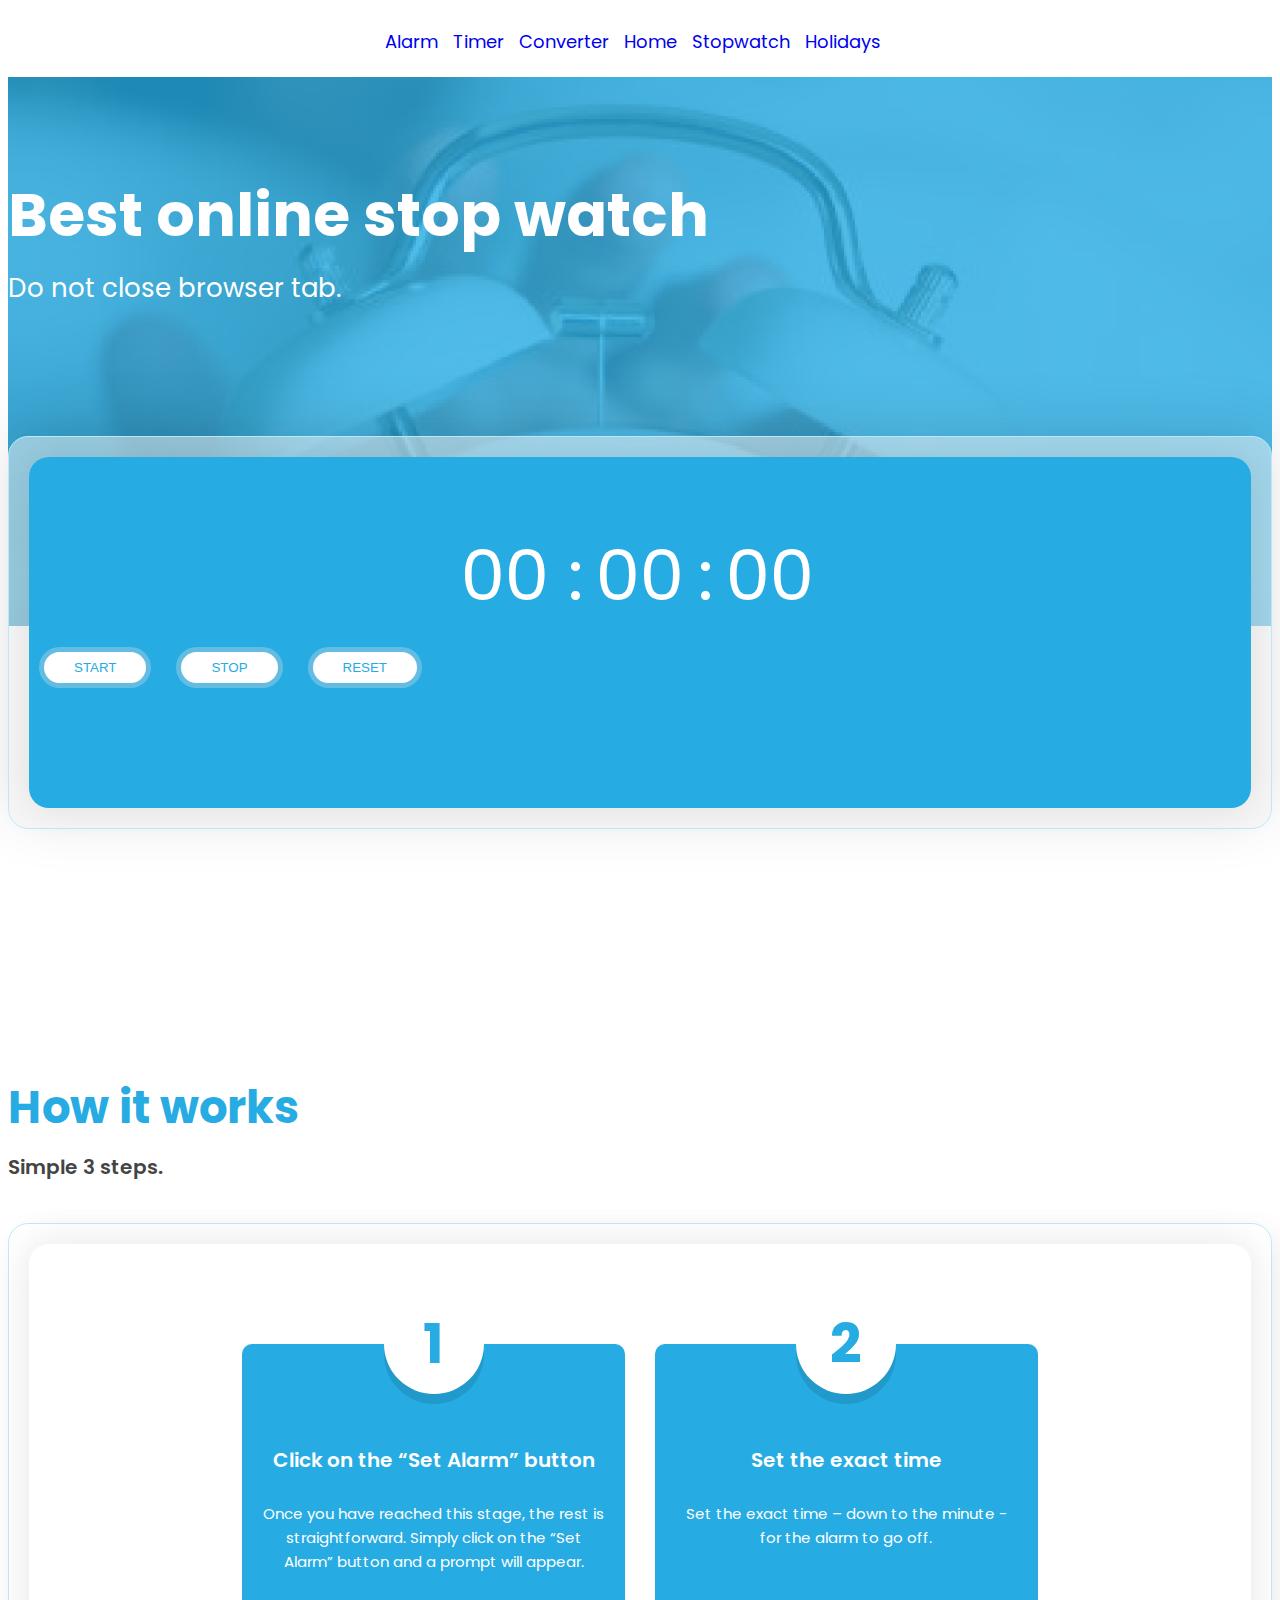
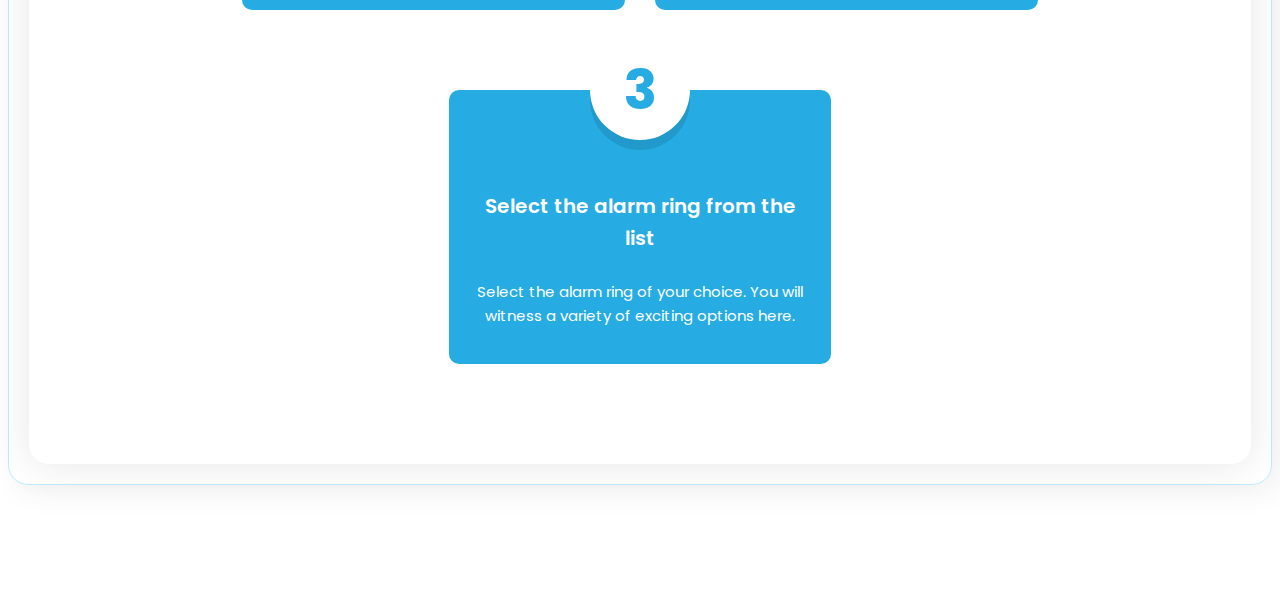
<file: stopwatch.html>
<!DOCTYPE html>
<html lang="en">
<head>
    <meta charset="UTF-8">
    <meta http-equiv="X-UA-Compatible" content="IE=edge">
    <meta name="viewport" content="width=device-width, initial-scale=1.0">
    <title>Document</title>

    
    <link rel="stylesheet" href="https://cdnjs.cloudflare.com/ajax/libs/font-awesome/4.7.0/css/font-awesome.min.css">
    <link href="https://cdn.jsdelivr.net/npm/bootstrap@5.2.2/dist/css/bootstrap.min.css" rel="stylesheet" integrity="sha384-Zenh87qX5JnK2Jl0vWa8Ck2rdkQ2Bzep5IDxbcnCeuOxjzrPF/et3URy9Bv1WTRi" crossorigin="anonymous">
    <link rel="stylesheet" href="https://unicons.iconscout.com/release/v4.0.0/css/line.css">

    <link rel="stylesheet" href="assets/css/style.css">
  

</head> 
<body>
  <header class="header">
    <div class="container">
      <nav>
        <ul>
          <li><a href="alarm.html">Alarm</a></li>
          <li><a href="timer.html">Timer</a></li>
          <li><a href="converter.html">Converter</a></li>
          <li><a href="index.html">Home</a></li>
          <li><a href="stopwatch.html">Stopwatch</a></li>
          <li><a href="holidays.html">Holidays</a>  </li>  
        </ul>
      </nav>
    </div>
  </header>

<!-- Hero Page Banner -->
    <section class="hero--page--banner banner bg--default">
        <div class="container">
            <div class="sec--heading text-center">
                <h2>Best online stop watch</h2>
                <p>Do not close browser tab.</p>
            </div>
        </div>
    </section>

<!-- Global Holidays -->
<section class="global--timer global--stopwatch global--after--sec">
  <div class="container">

      <div class="content--wrapp--box border--radius">
          <div class="content--inner--box border--radius text-center">
            <div class="timer--div">
              <span class="hours"> 00 </span> 
              <span class="dots"> : </span> 
              <span class="minutes"> 00 </span> 
              <span class="dots two"> : </span> 
              <span class="secounds"> 00 </span> 
            </div>
            <div class="set--timer--btn">
              <button class="timer--btn start">START</button>
              <button class="timer--btn stop">STOP</button>
              <button class="timer--btn reset">RESET</button>
            </div>
          </div>
      </div>
      
  </div>
</section>
<!-- How it works -->
<section class="how--it--works section--wrapp">
  <div class="container">
      <div class="sec--heading text-center">
          <h2>How it works</h2>
          <p>Simple 3 steps.</p>
      </div>

      <div class="content--wrapp--box border--radius">
          <div class="content--inner--box border--radius">

              <div class="content--main-boxs">

                  <div class="box">
                      <h2>1</h2>
                      <div class="box-desc">
                          <h4>Click on the “Set Alarm” button</h4>
                          <p>Once you have reached this stage, the rest is straightforward. 
                              Simply click on the “Set Alarm” button and a prompt will appear.</p>
                      </div>
                  </div>
                  <div class="box">
                      <h2>2</h2>
                      <div class="box-desc">
                          <h4>Set the exact time</h4>
                          <p>Set the exact time – down to the minute - for the alarm to go off.</p>
                      </div>
                  </div>
                  <div class="box">
                      <h2>3</h2>
                      <div class="box-desc">
                          <h4>Select the alarm ring from the list</h4>
                          <p>Select the alarm ring of your choice. You will witness a variety of exciting options here.</p>
                      </div>
                  </div>

              </div>

          </div>
      </div>
      
  </div>
</section>

<script>
window.onload = function () {
    
    var min = 00;
    var sec = 00;
    var msec = 00;
    var elemMin = document.querySelector(".hours");
    var elemSec = document.querySelector(".minutes");
    var elemMsec = document.querySelector(".secounds");
    var bStart = document.querySelector(".start");
    var bStop = document.querySelector(".stop");
    var bRestart = document.querySelector(".reset");
    var Interval;
  
      bStart.onclick = function() {
        clearInterval(Interval);
        Interval = setInterval(timer, 10);
      }
      bStop.onclick = function() {
        clearInterval(Interval)
      }
      bRestart.onclick = function() {
        clearInterval(Interval);
        min = "00";
        sec = "00";
        msec = "00";
        elemMin.innerHTML = min;
        elemMsec.innerHTML = msec;
        elemSec.innerHTML = sec;
      }
  
      function timer () {
            msec++;
  
            if(msec <= 9){
              elemMsec.innerHTML = "0" + msec;
            }
            if(msec > 9){
              elemMsec.innerHTML = msec;
            }
            if (msec > 99) {
              console.log("sec");
              sec++;
              elemSec.innerHTML = "0" + sec;
              msec = 0;
              elemMsec.innerHTML = "0" + 0;
            }
            if(sec > 9){
              elemSec.innerHTML = sec;
            }
            if(sec > 59){
              console.log("min");
              min++;
              elemMin.innerHTML = "0" + min;
              sec = 0;
              elemSec.innerHTML = "0" + 0;
            }
            if(min > 9){
              elemMin.innerHTML = min;
            }
  
      }
  
  }
  
</script>

    <script src="https://ajax.googleapis.com/ajax/libs/jquery/3.6.0/jquery.min.js"></script>
    <script src="https://cdn.jsdelivr.net/npm/bootstrap@5.2.2/dist/js/bootstrap.bundle.min.js" integrity="sha384-OERcA2EqjJCMA+/3y+gxIOqMEjwtxJY7qPCqsdltbNJuaOe923+mo//f6V8Qbsw3" crossorigin="anonymous"></script>

    <script src="assets/js/main.js"></script>
</body>
</html>
</file>
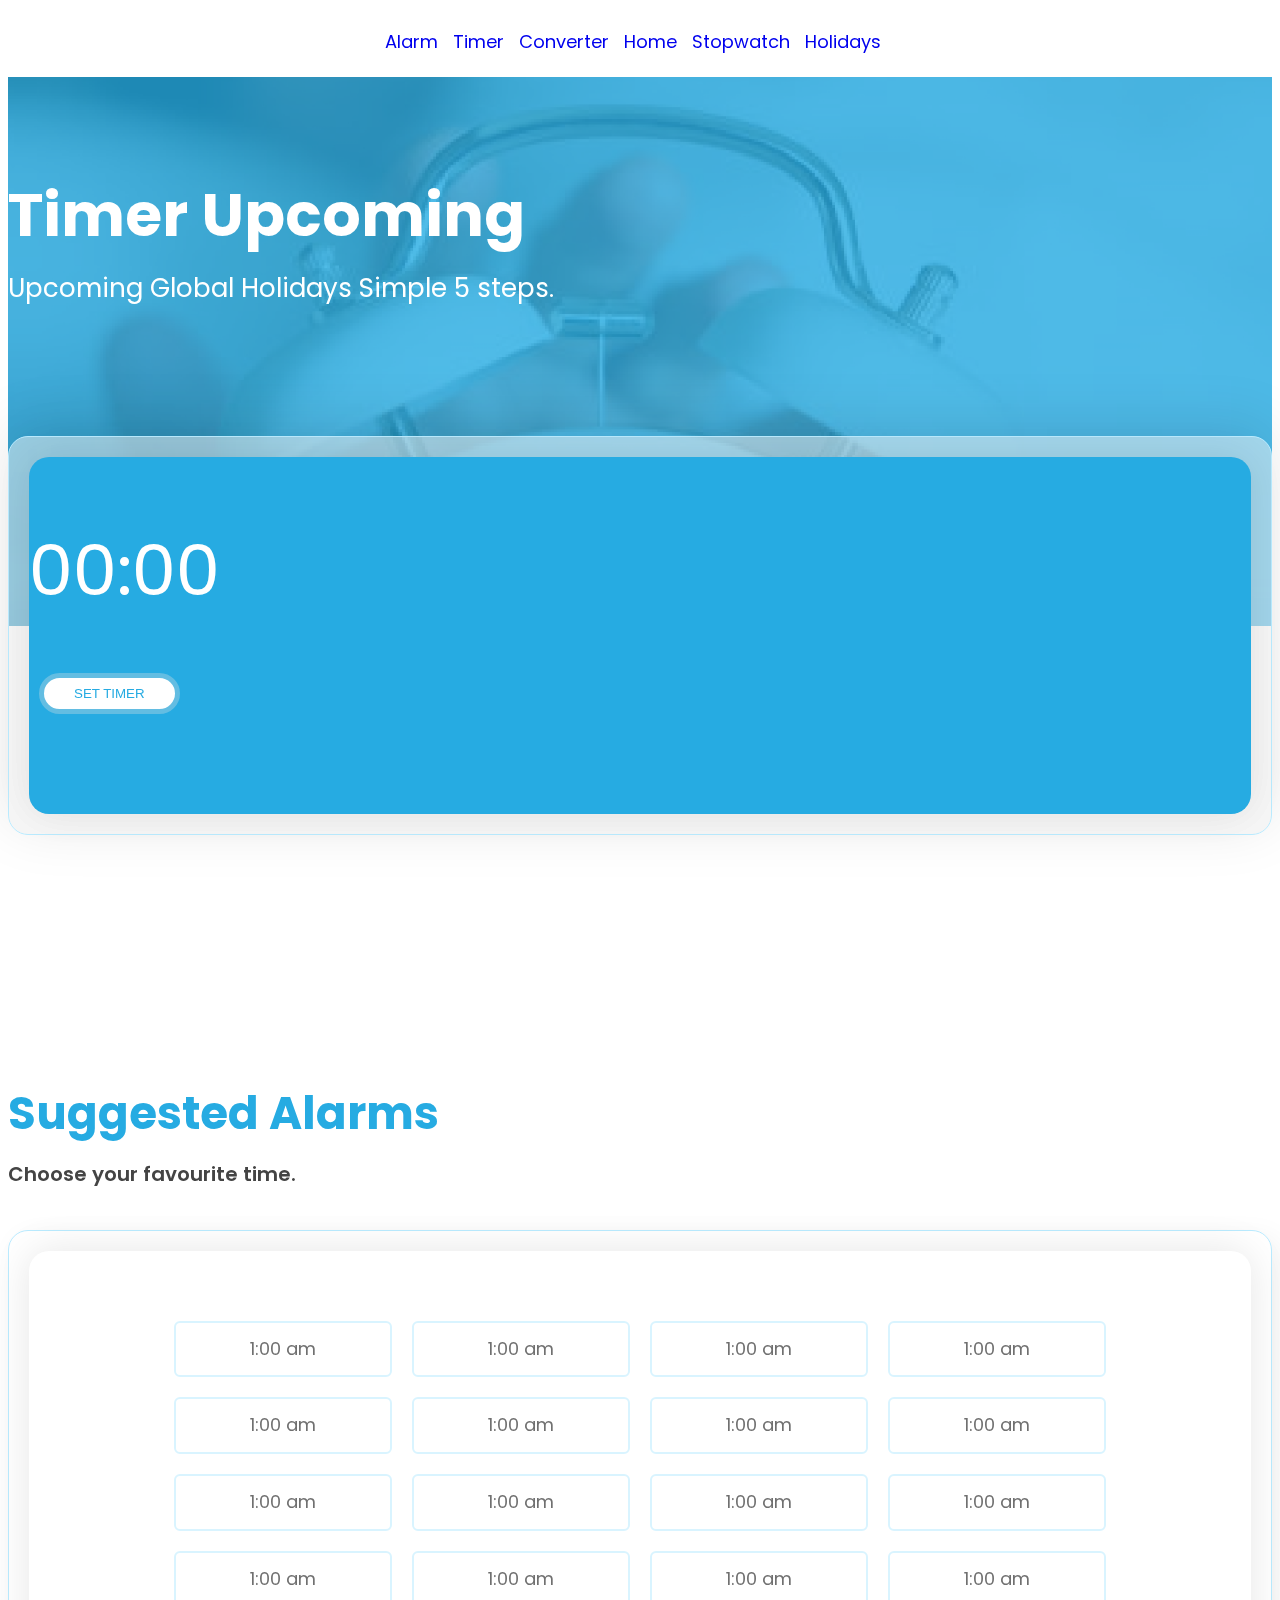
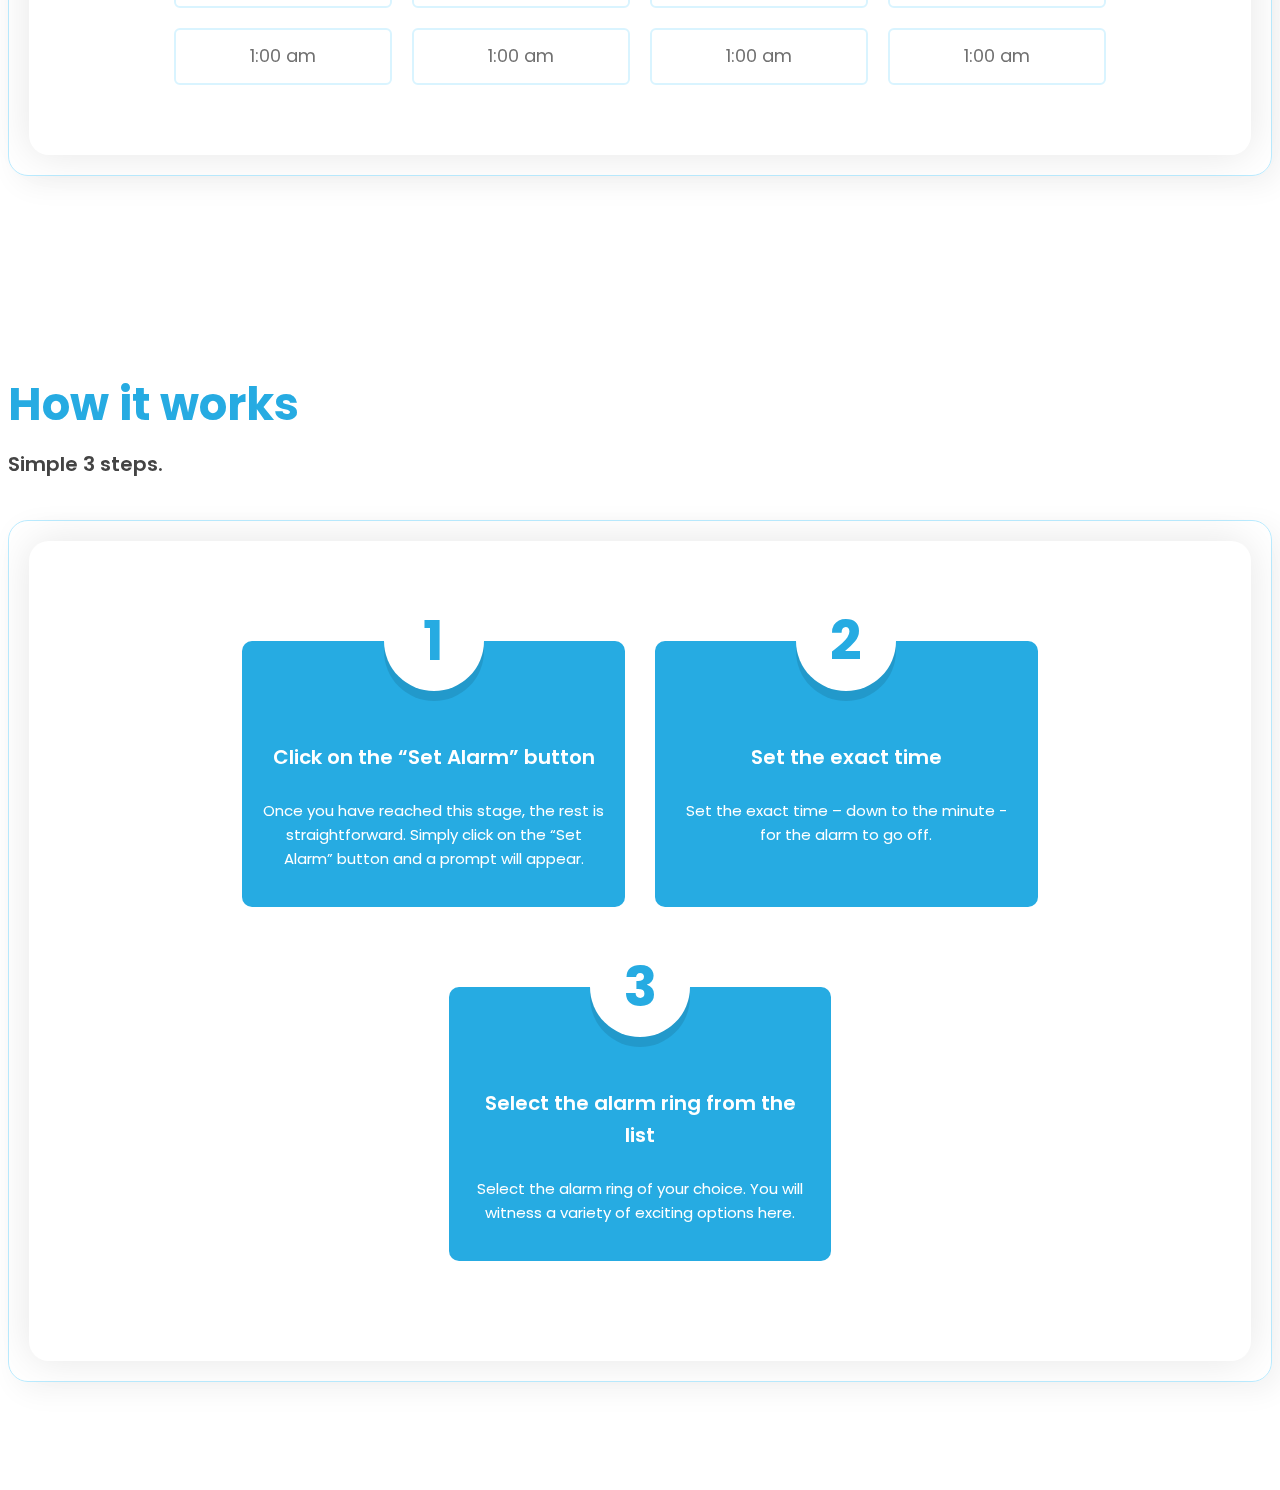
<file: timer.html>
<!DOCTYPE html>
<html lang="en">
<head>
    <meta charset="UTF-8">
    <meta http-equiv="X-UA-Compatible" content="IE=edge">
    <meta name="viewport" content="width=device-width, initial-scale=1.0">
    <title>Document</title>

    
    <link rel="stylesheet" href="https://cdnjs.cloudflare.com/ajax/libs/font-awesome/4.7.0/css/font-awesome.min.css">
    <link href="https://cdn.jsdelivr.net/npm/bootstrap@5.2.2/dist/css/bootstrap.min.css" rel="stylesheet" integrity="sha384-Zenh87qX5JnK2Jl0vWa8Ck2rdkQ2Bzep5IDxbcnCeuOxjzrPF/et3URy9Bv1WTRi" crossorigin="anonymous">
    <link rel="stylesheet" href="https://unicons.iconscout.com/release/v4.0.0/css/line.css">

    <link rel="stylesheet" href="assets/css/style.css">
  

</head>
<body> 
    <header class="header">
        <div class="container">
          <nav>
            <ul>
              <li><a href="alarm.html">Alarm</a></li>
              <li><a href="timer.html">Timer</a></li>
              <li><a href="converter.html">Converter</a></li>
              <li><a href="index.html">Home</a></li>
              <li><a href="stopwatch.html">Stopwatch</a></li>
              <li><a href="holidays.html">Holidays</a>  </li>  
            </ul>
          </nav>
        </div>
      </header>
    
<!-- Hero Page Banner -->
    <section class="hero--page--banner banner bg--default">
        <div class="container">
            <div class="sec--heading text-center">
                <h2>Timer Upcoming</h2>
                <p>Upcoming Global Holidays Simple 5 steps.</p>
            </div>
        </div>
    </section>

    <section class="global--timer global--after--sec">
        <div class="container">

            <div class="content--wrapp--box border--radius">
                <div class="content--inner--box border--radius text-center">
                  <div class="timer--div">
                    <span>00:00</span>
                  </div>
                  <div class="set--timer--btn">
                    <button class="timer--btn">SET TIMER</button>
                  </div>
                </div>
            </div>
            
        </div>
    </section>

<!-- Suggested Alarms -->
    <section class="suggested--alarms section--wrapp">
        <div class="container">
            <div class="sec--heading text-center">
                <h2>Suggested Alarms</h2>
                <p>Choose your favourite time.</p>
            </div>

            <div class="content--wrapp--box border--radius">
                <div class="content--inner--box border--radius">
                    <div class="content--main">
                        <a href="#" class="suggest--btn">1:00 am</a>                
                        <a href="#" class="suggest--btn">1:00 am</a>                
                        <a href="#" class="suggest--btn">1:00 am</a>                
                        <a href="#" class="suggest--btn">1:00 am</a>                
                        <a href="#" class="suggest--btn">1:00 am</a>                
                        <a href="#" class="suggest--btn">1:00 am</a>                
                        <a href="#" class="suggest--btn">1:00 am</a>                
                        <a href="#" class="suggest--btn">1:00 am</a>                
                        <a href="#" class="suggest--btn">1:00 am</a>                
                        <a href="#" class="suggest--btn">1:00 am</a>                
                        <a href="#" class="suggest--btn">1:00 am</a>                
                        <a href="#" class="suggest--btn">1:00 am</a>                
                        <a href="#" class="suggest--btn">1:00 am</a>                
                        <a href="#" class="suggest--btn">1:00 am</a>                
                        <a href="#" class="suggest--btn">1:00 am</a>                
                        <a href="#" class="suggest--btn">1:00 am</a>                
                        <a href="#" class="suggest--btn">1:00 am</a>                
                        <a href="#" class="suggest--btn">1:00 am</a>                
                        <a href="#" class="suggest--btn">1:00 am</a>                
                        <a href="#" class="suggest--btn">1:00 am</a>                
                        <a href="#" class="suggest--btn">1:00 am</a>                
                        <a href="#" class="suggest--btn">1:00 am</a>                
                        <a href="#" class="suggest--btn">1:00 am</a>                
                        <a href="#" class="suggest--btn">1:00 am</a>                
                        <a href="#" class="suggest--btn">1:00 am</a>                
                        <a href="#" class="suggest--btn">1:00 am</a>                
                        <a href="#" class="suggest--btn">1:00 am</a>                
                        <a href="#" class="suggest--btn">1:00 am</a>                
                        <a href="#" class="suggest--btn">1:00 am</a>                
                        <a href="#" class="suggest--btn">1:00 am</a>                
                        <a href="#" class="suggest--btn">1:00 am</a>                
                        <a href="#" class="suggest--btn">1:00 am</a>                
                        <a href="#" class="suggest--btn">1:00 am</a>                
                        <a href="#" class="suggest--btn">1:00 am</a>                
                        <a href="#" class="suggest--btn">1:00 am</a>                
                        <a href="#" class="suggest--btn">1:00 am</a>                
                        <a href="#" class="suggest--btn">1:00 am</a>                
                        <a href="#" class="suggest--btn">1:00 am</a>                
                        <a href="#" class="suggest--btn">1:00 am</a>                
                        <a href="#" class="suggest--btn">1:00 am</a>                
                        <a href="#" class="suggest--btn">1:00 am</a>                
                        <a href="#" class="suggest--btn">1:00 am</a>                
                        <a href="#" class="suggest--btn">1:00 am</a>                
                        <a href="#" class="suggest--btn">1:00 am</a>                
                        <a href="#" class="suggest--btn">1:00 am</a>                
                        <a href="#" class="suggest--btn">1:00 am</a>                
                        <a href="#" class="suggest--btn">1:00 am</a>                
                        <a href="#" class="suggest--btn">1:00 am</a>                
                    </div>
                </div>
            </div>
            
        </div>
    </section>

<!-- How it works -->
    <section class="how--it--works section--wrapp">
        <div class="container">
            <div class="sec--heading text-center">
                <h2>How it works</h2>
                <p>Simple 3 steps.</p>
            </div>

            <div class="content--wrapp--box border--radius">
                <div class="content--inner--box border--radius">

                    <div class="content--main-boxs">

                        <div class="box">
                            <h2>1</h2>
                            <div class="box-desc">
                                <h4>Click on the “Set Alarm” button</h4>
                                <p>Once you have reached this stage, the rest is straightforward. 
                                    Simply click on the “Set Alarm” button and a prompt will appear.</p>
                            </div>
                        </div>
                        <div class="box">
                            <h2>2</h2>
                            <div class="box-desc">
                                <h4>Set the exact time</h4>
                                <p>Set the exact time – down to the minute - for the alarm to go off.</p>
                            </div>
                        </div>
                        <div class="box">
                            <h2>3</h2>
                            <div class="box-desc">
                                <h4>Select the alarm ring from the list</h4>
                                <p>Select the alarm ring of your choice. You will witness a variety of exciting options here.</p>
                            </div>
                        </div>

                    </div>

                </div>
            </div>
            
        </div>
    </section>

    <script src="https://ajax.googleapis.com/ajax/libs/jquery/3.6.0/jquery.min.js"></script>
    <script src="https://cdn.jsdelivr.net/npm/bootstrap@5.2.2/dist/js/bootstrap.bundle.min.js" integrity="sha384-OERcA2EqjJCMA+/3y+gxIOqMEjwtxJY7qPCqsdltbNJuaOe923+mo//f6V8Qbsw3" crossorigin="anonymous"></script>

    <script src="assets/js/main.js"></script>
</body>
</html>
</file>
<file: assets/css/style.css>
/**
*
* ----------------------------------------------------------
*
* Template : 
* Author : 
* Author URI : 
*
* ----------------------------------------------------------
*
**/

/* Table Of Content
---------------------------------------------------------
00. Global CSS
01. Suggested Alarms
02. How it Works
03. Global Holidays


--------------------------------------------------------*/

@import url('https://fonts.googleapis.com/css2?family=Poppins:ital,wght@0,300;0,400;0,500;0,600;0,700;0,800;0,900;1,300;1,400;1,500;1,600;1,700;1,800;1,900&display=swap');
@import url('https://fonts.googleapis.com/css2?family=Barlow:ital,wght@0,400;0,500;0,600;0,700;0,800;0,900;1,400;1,500;1,600;1,700;1,800;1,900&display=swap');
/* -----------------------------------
    01. General CSS
-------------------------------------*/

html,
body {
  font-size: 18px;
  line-height: 1.6em;
  color: #514d4d;
  font-family: 'Poppins', sans-serif;
  /* font-family: 'Barlow', sans-serif; */
  font-weight: 400;
  background: #ffffff;
}
img {
  max-width: 100%;
  height: auto;
}
p {
  margin: 0 0 16px;
  line-height: 1.6em;
  margin-bottom: 16px;
}
h1,
h2,
h3,
h4,
h5,
h6 {
  color: #001A38;
  margin: 0 0 26px;
}
h1 {
  font-size: 42px;
  line-height: 1.45em;
  margin-bottom: 30px;
}
h2 {
  font-size: 45px;
  line-height: 1.27em;
  margin-bottom: 15px;
}

h3 {
  font-size: 30px;
  line-height: 1.6em;
  margin-bottom: 15px;
}
h4 {
  font-size: 22px;
  line-height: 32px;
  font-weight: 600;
}
h5 {
  font-size: 18px;
  line-height: 1em;
  margin-bottom: 0;
}
h6 {
  font-size: 16px;
  line-height: 1.4em;
  margin-bottom: 10px;
}
ul {
  margin: 0;
  padding: 0;
  list-style: none;
}
a {
  transition: all 0.3s ease 0s;
  outline: none !important;
  text-decoration: none !important;
}
a:active,
a:hover {
  text-decoration: none;
  outline: 0 none;
}
strong {
    font-weight: 700;
}

textarea:focus, input:focus{
  outline: none;
  border-color: inherit;
  -webkit-box-shadow: none;
  box-shadow: none;

}
/* -----------------------------------
  00. Global CSS
-------------------------------------*/
.section--wrapp 
{
  padding: 100px 0;
}
.sec--heading h2
{
  font-size: 45px;
  font-weight: 700;
  color: #26ABE2;
}
.sec--heading p
{
  font-size: 20px;
  color: #444444;
  font-weight: 600;
}

/* content--wrapp--box */
.content--wrapp--box
{
  box-shadow: 8px 8px 30px rgba(0, 0, 0, 0.06);
  padding: 20px;
  margin-top: 40px;
  border: 1px solid #baebff;
}
.content--inner--box
{
  background: #FFF;
  box-shadow: 0px 0px 40px 0px rgb(0 0 0 / 10%);  
  padding: 60px 40px;
}

.border--radius 
{
  border-radius: 20px;
}

/* Scrollbar Styling */
::-webkit-scrollbar {
  width: 8px;
}

::-webkit-scrollbar-track {
  background-color: #D9F4FF;
  -webkit-border-radius: 10px;
  border-radius: 10px;
}

::-webkit-scrollbar-thumb {
  -webkit-border-radius: 10px;
  border-radius: 10px;
  background: #26ABE2; 
}
.bg--default
{
  background-size: cover;
  background-position: center;
  background-repeat: no-repeat;
}

/* -----------------------------------
  03. Hero Page Banner
-------------------------------------*/
.hero--page--banner 
{
  padding: 100px 0 300px;
  background-image: url('../images/banner-bg.jpg');
  position: relative;
  z-index: 1;
}
.hero--page--banner::after{
  position: absolute;
  content: '';
  background-color: #26ABE2;
  left: 0;
  top: 0;
  width: 100%;
  height: 100%;
  opacity: .8;
  z-index: -1;
}

.hero--page--banner h2 
{
  font-size: 60px;
  color: #FFFFff;
  font-weight: 700;
}

.hero--page--banner p 
{
  font-size: 26px;
  color: #FFFFff;
  font-weight: 400;
}
.hero--page--banner .sec--heading h2, .hero--page--banner .sec--heading p
{
  z-index: 10;
}


/* -----------------------------------
  01. Suggested Alarms
-------------------------------------*/
.suggested--alarms .content--main 
{
  height: 384px;
  overflow: auto;
  background: #fff;
  display: flex;
  flex-direction: row;
  flex-wrap: wrap;
  justify-content: center;
}
.content--main a 
{
  border: 2px solid #D9F4FF;
  padding: 12px 27px;
  border-radius: 6px;
  text-align: center;
}
.content--main a:hover{
  background-color: #D9F4FF;
}
.suggest--btn {
  color: #707070;
  background: transparent;
  margin: 10px;
  width: 14%;
}



/* -----------------------------------
  02. How it Works
-------------------------------------*/

.how--it--works .content--main-boxs 
{
  background: #fff;
  display: flex;
  flex-direction: row;
  flex-wrap: wrap;
  justify-content: center;
  text-align: center;
}

.how--it--works .content--main-boxs .box 
{
  margin: 15px;
  width: 30%;
  padding: 20px;
  background-color: #26ABE2;
  border-radius: 10px;
  margin-bottom: 40px;
  margin-top: 40px;
}
.how--it--works .content--main-boxs .box h2
{
  color: #26ABE2;
  background-color: #FFFFFF;
  height: 100px;
  width: 100px;
  border-radius: 50%;
  font-size: 55px;
  line-height: 100px;
  font-weight: 700;
  text-align: center;
  margin: 0 auto;
  margin-top: -70px;
  box-shadow: 0px 10px 0 rgb(0 0 0 / 10%);
  margin-bottom: 50px;
}
.how--it--works .content--main-boxs .box h4
{
  font-size: 20px;
  font-weight: 600;
}
.how--it--works .content--main-boxs .box p 
{
  font-size: 15px;
  font-weight: 400;
}
.how--it--works .content--main-boxs .box h4, .how--it--works .content--main-boxs .box p 
{
  color: #FFFFFF;
}


/* -----------------------------------
  03. Global Holidays Page
-------------------------------------*/
.global--after--sec
{
  margin-top: -230px;
  position: relative;
  z-index: 20;
  padding-bottom: 150px;
}
.global--after--sec .content--wrapp--box {
  box-shadow: 0 -10px 60px rgb(0 0 0 / 10%);
  background: rgb(238 238 238 / 53%);
}
.global--holidays .content--wrapp--box table tr th
{
  font-size: 20px;
  color: #26ABE2;
  font-weight: 600;

}
.global--holidays .content--wrapp--box table tr {
  border-bottom-color: #D9F4FF;
}
.global--holidays .content--wrapp--box table td
{
  font-size: 16px;
  font-weight: 400;
}
.table-hover>tbody>tr:hover>* {
  --bs-table-accent-bg: #D9F4FF;
  color: #26ABE2;
}

/* -----------------------------------
  02. Timer Page
-------------------------------------*/
.global--set--alarm .content--inner--box 
{
  background-color: #26ABE2;
  color: #FFFFFF;
  padding: 100px 0;
}
.set--time span
{
  font-size: 70px;
}
.set--time span.preiod 
{
  font-size: 40px;
}
.set--celender
{
  margin-top: 30px;
  margin-bottom: 50px;
}
.set--celender span
{
  font-size: 24px;
  letter-spacing: 2px;
  word-spacing: 10px;
}
/* -----------------------------------
  02. Timer Page
-------------------------------------*/
.global--timer .content--inner--box 
{
  background-color: #26ABE2;
  color: #FFFFFF;
  padding: 100px 0;
}
.timer--div 
{
  margin-bottom: 70px;

}
.timer--div span
{
  font-size: 70px;
}
.set--timer--btn .timer--btn
{
  border: 5px solid #63bde2;
  padding: 8px 30px;
  border-radius: 40px;
  background-color: #FFFFFF;
  color: #26ABE2;
  transition: 0.3s ease;
  margin: 0 10px;
}
.set--timer--btn .timer--btn:hover{
  background-color: #63bde2;
  color: #FFFFFF;
  border-color: #FFFFFF;
}

/* -----------------------------------
  02. StopWatch Page
-------------------------------------*/
.global--stopwatch .content--inner--box 
{
  padding: 120px 0;
}

.global--stopwatch .timer--div 
{
  position: relative;
  display: flex;
  align-items: center;
  justify-content: center;
}
.global--stopwatch .hours, .global--stopwatch .dots, .global--stopwatch .minutes,  .global--stopwatch .secounds
{
  position: absolute;
}
.global--stopwatch .hours
{
  margin-right: 270px;
}
.global--stopwatch .dots
{
  margin-right: 130px;
}
.global--stopwatch .dots.two
{
  margin-left: 260px;
}
.global--stopwatch .minutes
{
  margin-right: 0;
}
.global--stopwatch .secounds
{
  margin-left: 260px;
}


/* -----------------------------------
  02. Converter Page
-------------------------------------*/
.global--converter .content--inner--box 
{
  background-color: #26ABE2;
}
.digital--clock 
{
  border: 1px solid #EEEEEE;
  padding: 30px;
  color: #FFF;
  position: relative;
  border-radius: 10px;
}
.digital--clock .time 
{
  display: flex;
  align-items: center;
  font-size: 50px;
}
.digital--clock .time .right--side 
{
  font-size: 20px;
  display: flex;
  flex-direction: column;
  margin-left: 20px;
  line-height: 24px;
}

.dot-menu-btn
{
  position: absolute;
  top: 0;
  right: 0;
  margin: 10px;
  color: #FFFFFF;
  font-size: 1.5em;
  cursor: pointer;

}
.dot--menu 
{
  z-index: 999;
  position: absolute;
  top: 7px;
  right: 5px;
  list-style: none;
  background-color: #26ABE2;
  padding: 10px 20px;
  border-radius: 5px;
  box-shadow: 0 5px 25px rgba(0, 0, 0, 0.5);
  visibility: hidden;
  opacity: 0;
  transition: 0.3s ease;
}
.dot--menu.active 
{
  visibility: visible;
  opacity: 1;
  margin-right: 40px;
}
.menu--item
{
  display: flex;
  justify-content: center;
  align-items: center;
}
.clock--format--text
{
  color: #FFF;
  font: 0.9em;
  margin-right: 20px;
}
.format--switch--btn
{
  width: 35px;
  height: 15px;
  background-color: #001A38;
  border-radius: 75px;
  box-shadow: inset 2px 2px 4px rgba(255, 255, 255, 0.1),
              inset -2px -2px 4px rgba(0, 0, 0, 0.2);
  cursor: pointer;
  display: flex;
  justify-content: center;
  align-items: center;
}
.format--switch--btn:before 
{
  content: '';
  position: absolute;
  width: 14px;
  height: 14px;
  background-color: #FFFFFF;
  border-radius: 50%;
  box-shadow: 0 5px 25px #FFFFFF;
  transform: translateX(-10px);
  transition: 0.3s ease;
  transition-property: background, transform;
}

.format--switch--btn.active:before
{
  background-color: #26ABE2;
  box-shadow: 0 5px 25px #26ABE2;
  transform: translateX(10px);
}
.time--format--input 
{
  display: flex;
  align-items: center;
  justify-content: center;
  padding: 50px 0 0;
  color: #FFFFFF;
  position: relative;
  padding-bottom: 100px;
}
.time--format--input::after
{
  position: absolute;
  content: '';
  background-image: url(../css/../images/scribble.png);
  background-size: auto;
  background-position: center;
  width: 100%;
  background-repeat: no-repeat;
  height: auto;
  bottom: 0;
  left: 50%;
  transform: translate(-50%, 0);
  padding: 60px 0;
}
.input--item 
{
  margin: 0 50px;
}
.input--item input 
{
  padding: 12px 15px;
  width: 350px;
  border-radius: 40px;
  background-color: #FFFFFF;
  border: 0px solid;
  color: #26ABE2;
  border: 5px solid #63bde2;
}


.header {
  padding: 20px 0;
  color: #000000;
}
header ul 
{
  display: flex;
  align-items: center;
  justify-content: center;
}
.header a {
  margin-right: 15px;
}
</file>
